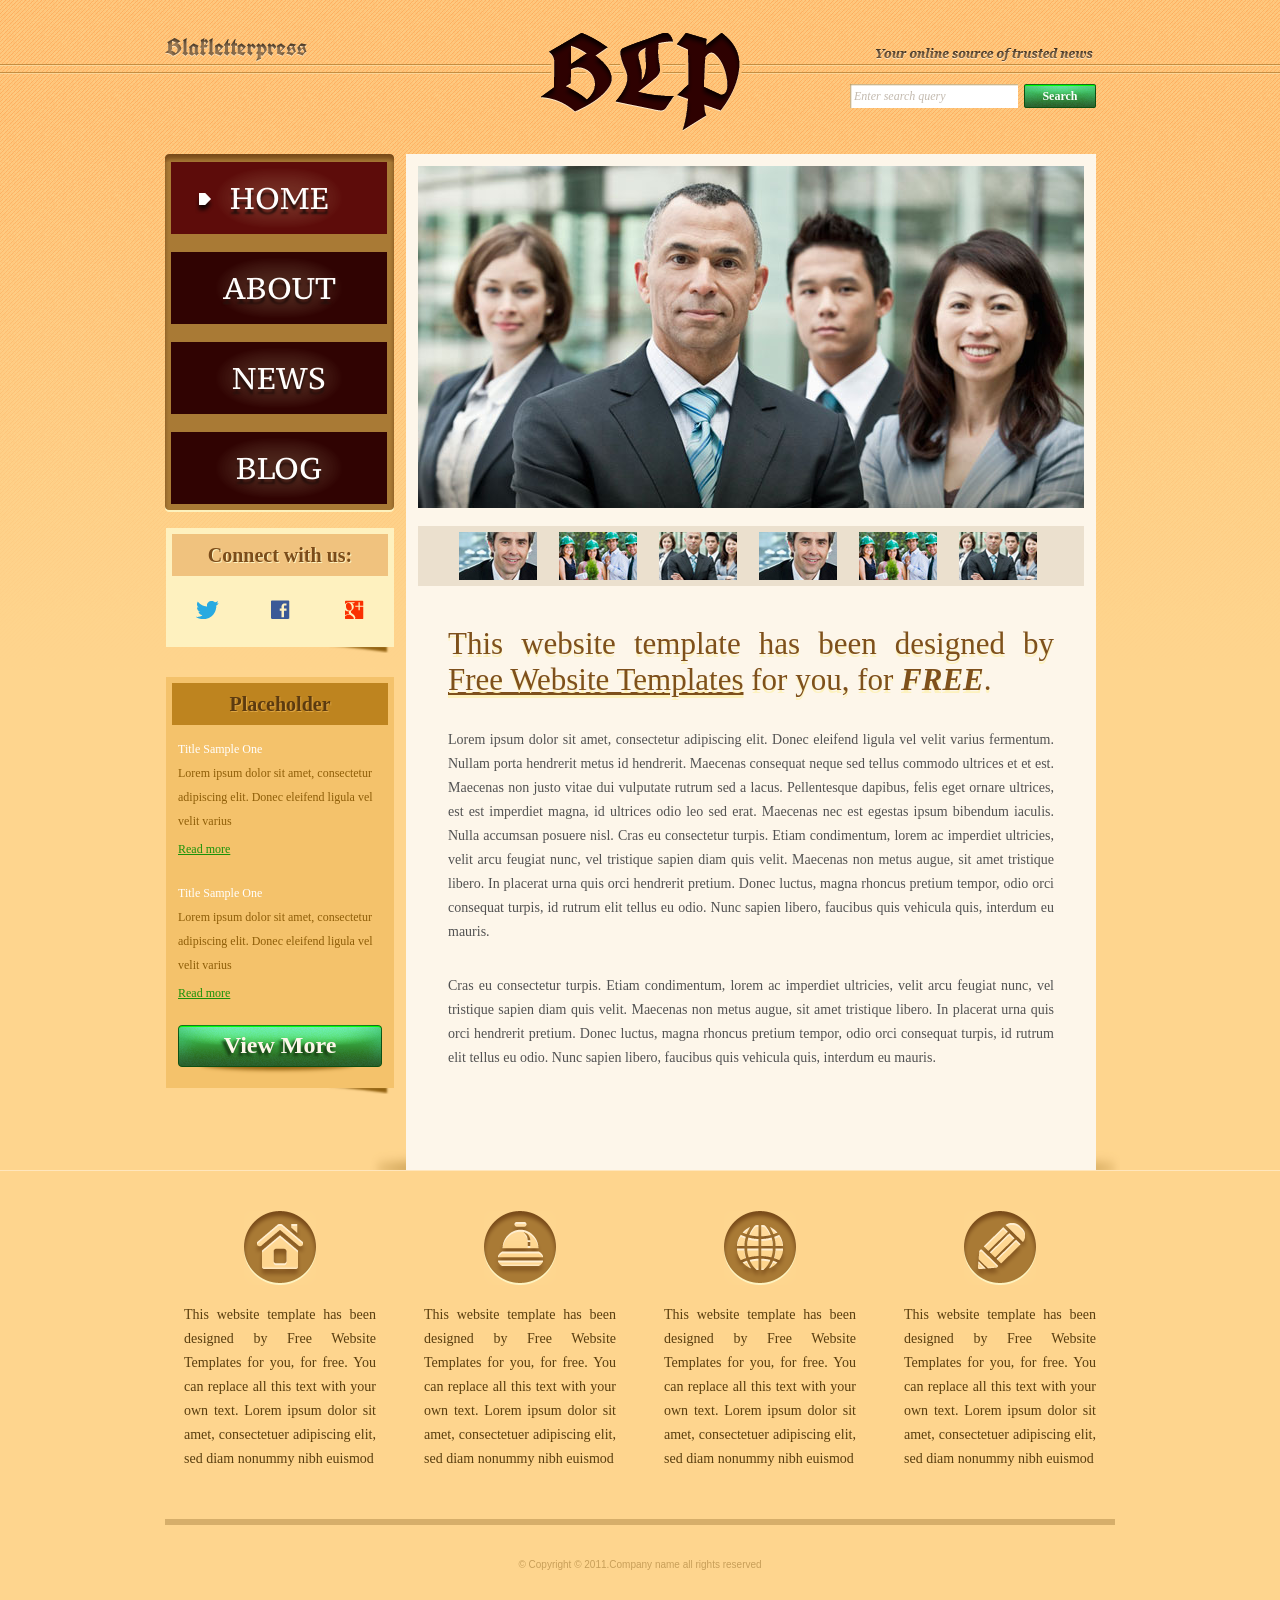
<file: index.html>
<!DOCTYPE html>
<!-- Website template by freewebsitetemplates.com -->
<html>
<head>
	<meta charset="UTF-8">
	<title>Blakletterpress Website Template</title>
	<link rel="stylesheet" href="css/style.css" type="text/css">
</head>
<body>
	<div id="page">
		<div id="header">
			<div id="motto">
				<a href="index.html" class="sitename"><img src="images/blakletterpress.png" height="24" width="142" alt="SiteName"></a>
				<p>
					<img src="images/header-text.png" height="14" width="218" alt="Text">
				</p>
			</div>
			<div id="logo">
				<a href="index.html"><img src="images/logo.png" alt="LOGO"></a>
			</div>
			<div id="searchbar">
				<form action="#" method="post">
					<input type="text" value="Enter search query" class="txtfield" onBlur="javascript:if(this.value==''){this.value=this.defaultValue;}" onFocus="javascript:if(this.value==this.defaultValue){this.value='';}">
					<input type="submit" value="Search" class="btn">
				</form>
			</div>
		</div>
		<div id="contents">
			<div id="main">
				<div id="gallery">
					<div>
						<img src="images/team-large.jpg" alt="Img">
					</div>
					<ul>
						<li>
							<img src="images/smiling.jpg" alt="Img">
						</li>
						<li>
							<img src="images/ecofriends.jpg" alt="Img">
						</li>
						<li>
							<img src="images/team.jpg" alt="Img">
						</li>
						<li>
							<img src="images/smiling.jpg" alt="Img">
						</li>
						<li>
							<img src="images/ecofriends.jpg" alt="Img">
						</li>
						<li>
							<img src="images/team.jpg" alt="Img">
						</li>
					</ul>
				</div>
				<div class="body">
					<h1>This website template has been designed by <a href="http://www.freewebsitetemplates.com/">Free Website Templates</a> for you, for <em>free</em>.</h1>
					<p>
						Lorem ipsum dolor sit amet, consectetur adipiscing elit. Donec eleifend ligula vel velit varius fermentum. Nullam porta hendrerit metus id hendrerit. Maecenas consequat neque sed tellus commodo ultrices et et est. Maecenas non justo vitae dui vulputate rutrum sed a lacus. Pellentesque dapibus, felis eget ornare ultrices, est est imperdiet magna, id ultrices odio leo sed erat. Maecenas nec est egestas ipsum bibendum iaculis. Nulla accumsan posuere nisl. Cras eu consectetur turpis. Etiam condimentum, lorem ac imperdiet ultricies, velit arcu feugiat nunc, vel tristique sapien diam quis velit. Maecenas non metus augue, sit amet tristique libero. In placerat urna quis orci hendrerit pretium. Donec luctus, magna rhoncus pretium tempor, odio orci consequat turpis, id rutrum elit tellus eu odio. Nunc sapien libero, faucibus quis vehicula quis, interdum eu mauris.
					</p>
					<p>
						Cras eu consectetur turpis. Etiam condimentum, lorem ac imperdiet ultricies, velit arcu feugiat nunc, vel tristique sapien diam quis velit. Maecenas non metus augue, sit amet tristique libero. In placerat urna quis orci hendrerit pretium. Donec luctus, magna rhoncus pretium tempor, odio orci consequat turpis, id rutrum elit tellus eu odio. Nunc sapien libero, faucibus quis vehicula quis, interdum eu mauris.
					</p>
				</div>
			</div>
			<div id="sidebar">
				<div id="navigation">
					<div>
						<ul>
							<li class="selected">
								<a href="index.html">Home</a>
							</li>
							<li>
								<a href="about.html">About</a>
							</li>
							<li>
								<a href="news.html">News</a>
							</li>
							<li>
								<a href="blog.html">Blog</a>
							</li>
						</ul>
					</div>
				</div>
				<div class="section">
					<div id="connect">
						<h2>Connect with us:</h2>
						<a href="http://freewebsitetemplates.com/go/twitter/" target="_blank" class="twitter"></a> <a href="http://freewebsitetemplates.com/go/facebook/" target="_blank" class="facebook"></a> <a href="http://freewebsitetemplates.com/go/googleplus/" target="_blank" class="googleplus"></a>
					</div>
				</div>
				<div class="section">
					<div id="posts">
						<h2>Placeholder</h2>
						<ul>
							<li>
								<h5>Title Sample One</h5>
								<p>
									Lorem ipsum dolor sit amet, consectetur adipiscing elit. Donec eleifend ligula vel velit varius
								</p>
								<a href="news.html" class="more">Read more</a>
							</li>
							<li>
								<h5>Title Sample One</h5>
								<p>
									Lorem ipsum dolor sit amet, consectetur adipiscing elit. Donec eleifend ligula vel velit varius
								</p>
								<a href="news.html" class="more">Read more</a>
							</li>
						</ul>
						<a href="news.html" class="btn2">View More</a>
					</div>
				</div>
			</div>
		</div>
		<div id="footer">
			<div>
				<ul id="featured">
					<li>
						<a href="index.html" class="home"></a>
						<p>
							This website template has been designed by Free Website Templates for you, for free. You can replace all this text with your own text. Lorem ipsum dolor sit amet, consectetuer adipiscing elit, sed diam nonummy nibh euismod
						</p>
					</li>
					<li>
						<a href="index.html" class="bell"></a>
						<p>
							This website template has been designed by Free Website Templates for you, for free. You can replace all this text with your own text. Lorem ipsum dolor sit amet, consectetuer adipiscing elit, sed diam nonummy nibh euismod
						</p>
					</li>
					<li>
						<a href="index.html" class="globe"></a>
						<p>
							This website template has been designed by Free Website Templates for you, for free. You can replace all this text with your own text. Lorem ipsum dolor sit amet, consectetuer adipiscing elit, sed diam nonummy nibh euismod
						</p>
					</li>
					<li>
						<a href="index.html" class="pencil"></a>
						<p>
							This website template has been designed by Free Website Templates for you, for free. You can replace all this text with your own text. Lorem ipsum dolor sit amet, consectetuer adipiscing elit, sed diam nonummy nibh euismod
						</p>
					</li>
				</ul>
				<p id="footnote">
					© Copyright © 2011.Company name all rights reserved
				</p>
			</div>
		</div>
	</div>
</body>
</html>
</file>
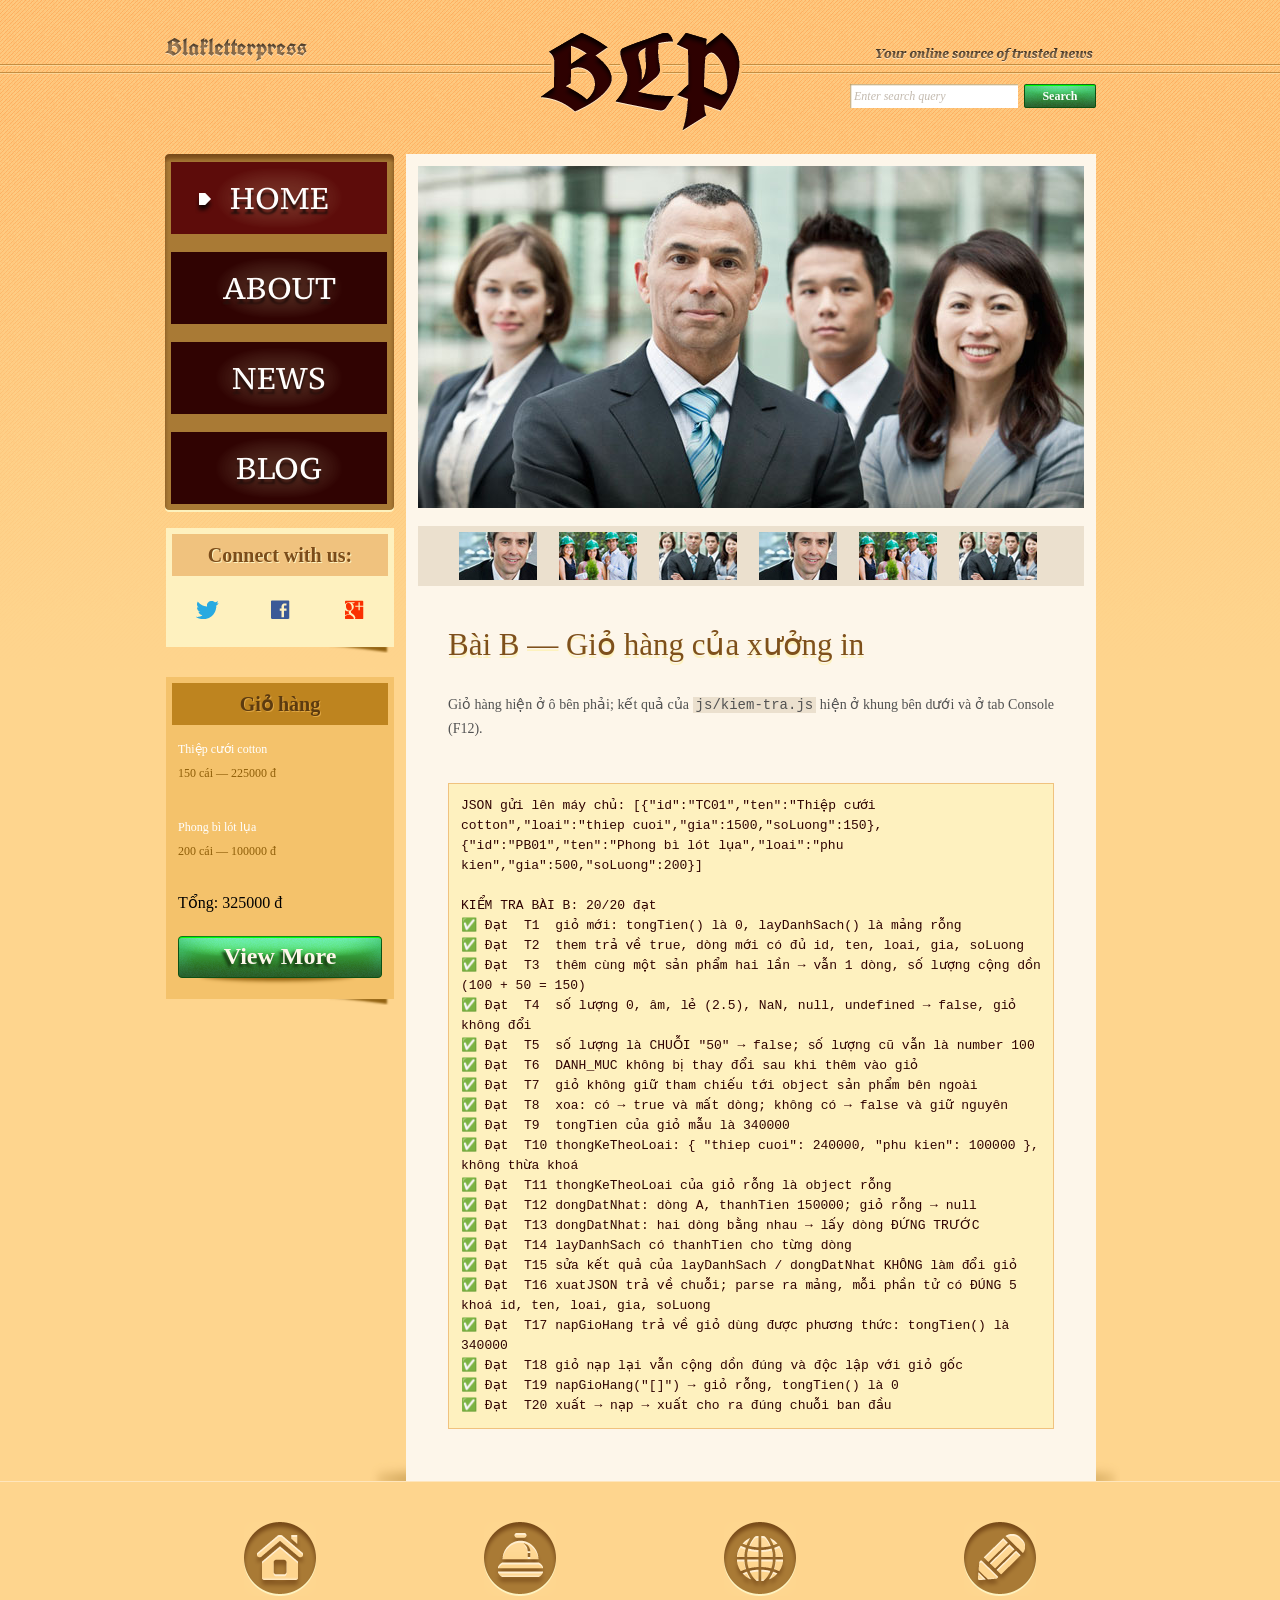
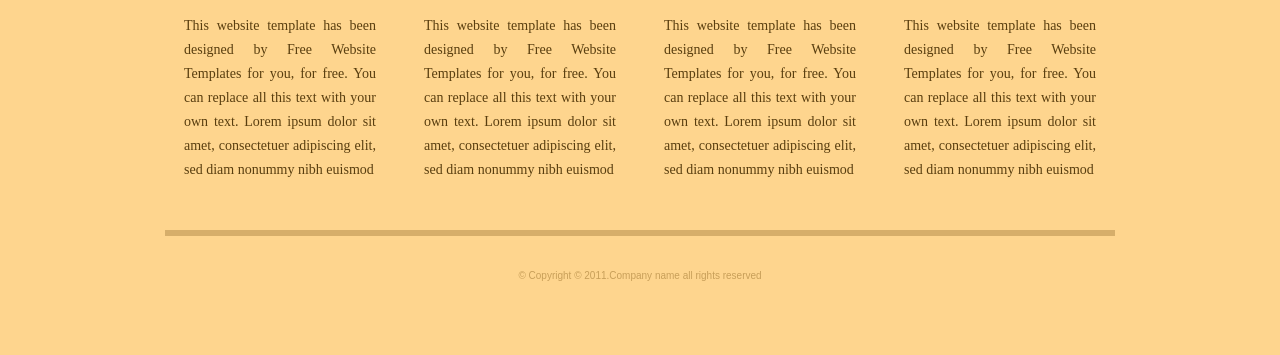
<file: bt4/bt2/index.html>
<!DOCTYPE html>
<!-- Website template by freewebsitetemplates.com -->
<html>
<head>
	<meta charset="UTF-8">
	<title>Bài B – Giỏ hàng | Blakletterpress</title>
	<link rel="stylesheet" href="css/style.css" type="text/css">
	<link rel="stylesheet" href="css/bai-js.css" type="text/css">
</head>
<body>
	<div id="page">
		<div id="header">
			<div id="motto">
				<a href="index.html" class="sitename"><img src="images/blakletterpress.png" height="24" width="142" alt="SiteName"></a>
				<p>
					<img src="images/header-text.png" height="14" width="218" alt="Text">
				</p>
			</div>
			<div id="logo">
				<a href="index.html"><img src="images/logo.png" alt="LOGO"></a>
			</div>
			<div id="searchbar">
				<form action="#" method="post">
					<input type="text" value="Enter search query" class="txtfield" onBlur="javascript:if(this.value==''){this.value=this.defaultValue;}" onFocus="javascript:if(this.value==this.defaultValue){this.value='';}">
					<input type="submit" value="Search" class="btn">
				</form>
			</div>
		</div>
		<div id="contents">
			<div id="main">
				<div id="gallery">
					<div>
						<img src="images/team-large.jpg" alt="Img">
					</div>
					<ul>
						<li>
							<img src="images/smiling.jpg" alt="Img">
						</li>
						<li>
							<img src="images/ecofriends.jpg" alt="Img">
						</li>
						<li>
							<img src="images/team.jpg" alt="Img">
						</li>
						<li>
							<img src="images/smiling.jpg" alt="Img">
						</li>
						<li>
							<img src="images/ecofriends.jpg" alt="Img">
						</li>
						<li>
							<img src="images/team.jpg" alt="Img">
						</li>
					</ul>
				</div>
				<div class="body">
					<h1>Bài B — Giỏ hàng của xưởng in</h1>
					<p>
						Giỏ hàng hiện ở ô bên phải; kết quả của <code>js/kiem-tra.js</code> hiện ở khung bên dưới và ở tab Console (F12).
					</p>
					<pre id="ket-qua"></pre>
				</div>
			</div>
			<div id="sidebar">
				<div id="navigation">
					<div>
						<ul>
							<li class="selected">
								<a href="index.html">Home</a>
							</li>
							<li>
								<a href="about.html">About</a>
							</li>
							<li>
								<a href="news.html">News</a>
							</li>
							<li>
								<a href="blog.html">Blog</a>
							</li>
						</ul>
					</div>
				</div>
				<div class="section">
					<div id="connect">
						<h2>Connect with us:</h2>
						<a href="http://freewebsitetemplates.com/go/twitter/" target="_blank" class="twitter"></a> <a href="http://freewebsitetemplates.com/go/facebook/" target="_blank" class="facebook"></a> <a href="http://freewebsitetemplates.com/go/googleplus/" target="_blank" class="googleplus"></a>
					</div>
				</div>
				<div class="section">
					<div id="posts">
						<h2>Giỏ hàng</h2>
						<ul id="gio-hang">
							<li>
								<h5>Title Sample One</h5>
								<p>
									Lorem ipsum dolor sit amet, consectetur adipiscing elit. Donec eleifend ligula vel velit varius
								</p>
								<a href="news.html" class="more">Read more</a>
							</li>
							<li>
								<h5>Title Sample One</h5>
								<p>
									Lorem ipsum dolor sit amet, consectetur adipiscing elit. Donec eleifend ligula vel velit varius
								</p>
								<a href="news.html" class="more">Read more</a>
							</li>
						</ul>
						<a href="news.html" class="btn2">View More</a>
					</div>
				</div>
			</div>
		</div>
		<div id="footer">
			<div>
				<ul id="featured">
					<li>
						<a href="index.html" class="home"></a>
						<p>
							This website template has been designed by Free Website Templates for you, for free. You can replace all this text with your own text. Lorem ipsum dolor sit amet, consectetuer adipiscing elit, sed diam nonummy nibh euismod
						</p>
					</li>
					<li>
						<a href="index.html" class="bell"></a>
						<p>
							This website template has been designed by Free Website Templates for you, for free. You can replace all this text with your own text. Lorem ipsum dolor sit amet, consectetuer adipiscing elit, sed diam nonummy nibh euismod
						</p>
					</li>
					<li>
						<a href="index.html" class="globe"></a>
						<p>
							This website template has been designed by Free Website Templates for you, for free. You can replace all this text with your own text. Lorem ipsum dolor sit amet, consectetuer adipiscing elit, sed diam nonummy nibh euismod
						</p>
					</li>
					<li>
						<a href="index.html" class="pencil"></a>
						<p>
							This website template has been designed by Free Website Templates for you, for free. You can replace all this text with your own text. Lorem ipsum dolor sit amet, consectetuer adipiscing elit, sed diam nonummy nibh euismod
						</p>
					</li>
				</ul>
				<p id="footnote">
					© Copyright © 2011.Company name all rights reserved
				</p>
			</div>
		</div>
	</div>
	<script src="js/ho-tro.js"></script>
	<script src="js/bai-b-gio-hang.js"></script>
	<script src="js/kiem-tra.js"></script>
</body>
</html>
</file>
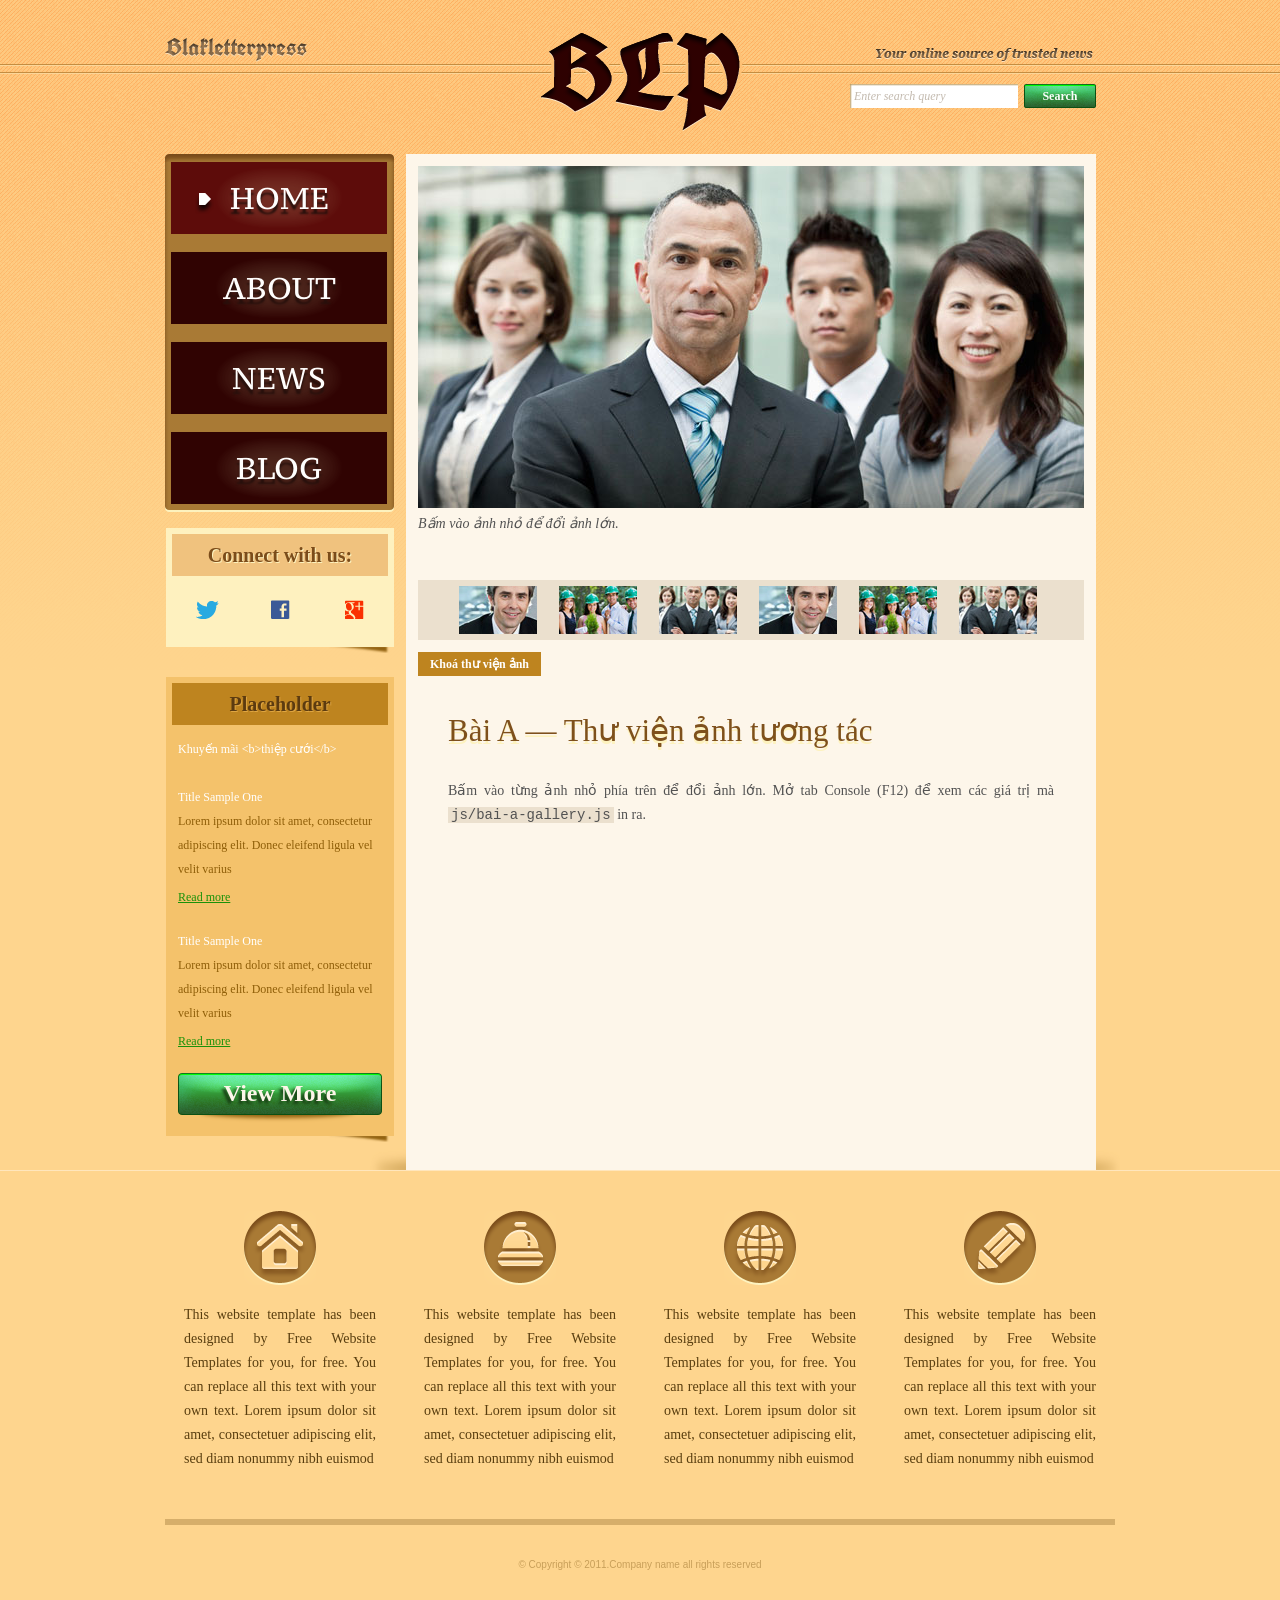
<file: bt4/bt3/index.html>
<!DOCTYPE html>
<!-- Website template by freewebsitetemplates.com -->
<html>
<head>
	<meta charset="UTF-8">
	<title>Bài A – Thư viện ảnh | Blakletterpress</title>
	<link rel="stylesheet" href="css/style.css" type="text/css">
	<link rel="stylesheet" href="css/bai-js.css" type="text/css">
</head>
<body>
	<div id="page">
		<div id="header">
			<div id="motto">
				<a href="index.html" class="sitename"><img src="images/blakletterpress.png" height="24" width="142" alt="SiteName"></a>
				<p>
					<img src="images/header-text.png" height="14" width="218" alt="Text">
				</p>
			</div>
			<div id="logo">
				<a href="index.html"><img src="images/logo.png" alt="LOGO"></a>
			</div>
			<div id="searchbar">
				<form action="#" method="post">
					<input type="text" id="o-tim-kiem" value="Enter search query" class="txtfield">
					<input type="submit" value="Search" class="btn">
				</form>
			</div>
		</div>
		<div id="contents">
			<div id="main">
				<div id="gallery">
					<div>
						<img src="images/team-large.jpg" alt="Img">
					</div>
					<ul>
						<li>
							<img src="images/smiling.jpg" alt="meeting">
						</li>
						<li>
							<img src="images/ecofriends.jpg" alt="team-large">
						</li>
						<li>
							<img src="images/team.jpg" alt="team-large">
						</li>
						<li>
							<img src="images/smiling.jpg" alt="meeting">
						</li>
						<li>
							<img src="images/ecofriends.jpg" alt="team-large">
						</li>
						<li>
							<img src="images/team.jpg" alt="team-large">
						</li>
					</ul>
					<button type="button" id="nut-khoa">Khoá thư viện ảnh</button>
				</div>
				<div class="body">
					<h1>Bài A — Thư viện ảnh tương tác</h1>
					<p>
						Bấm vào từng ảnh nhỏ phía trên để đổi ảnh lớn. Mở tab Console (F12) để xem các giá trị mà <code>js/bai-a-gallery.js</code> in ra.
					</p>
				</div>
			</div>
			<div id="sidebar">
				<div id="navigation">
					<div>
						<ul>
							<li class="selected">
								<a href="index.html">Home</a>
							</li>
							<li>
								<a href="about.html">About</a>
							</li>
							<li>
								<a href="news.html">News</a>
							</li>
							<li>
								<a href="blog.html">Blog</a>
							</li>
						</ul>
					</div>
				</div>
				<div class="section">
					<div id="connect">
						<h2>Connect with us:</h2>
						<a href="http://freewebsitetemplates.com/go/twitter/" target="_blank" class="twitter"></a> <a href="http://freewebsitetemplates.com/go/facebook/" target="_blank" class="facebook"></a> <a href="http://freewebsitetemplates.com/go/googleplus/" target="_blank" class="googleplus"></a>
					</div>
				</div>
				<div class="section">
					<div id="posts">
						<h2>Placeholder</h2>
						<ul>
							<li>
								<h5>Title Sample One</h5>
								<p>
									Lorem ipsum dolor sit amet, consectetur adipiscing elit. Donec eleifend ligula vel velit varius
								</p>
								<a href="news.html" class="more">Read more</a>
							</li>
							<li>
								<h5>Title Sample One</h5>
								<p>
									Lorem ipsum dolor sit amet, consectetur adipiscing elit. Donec eleifend ligula vel velit varius
								</p>
								<a href="news.html" class="more">Read more</a>
							</li>
						</ul>
						<a href="news.html" class="btn2">View More</a>
					</div>
				</div>
			</div>
		</div>
		<div id="footer">
			<div>
				<ul id="featured">
					<li>
						<a href="index.html" class="home"></a>
						<p>
							This website template has been designed by Free Website Templates for you, for free. You can replace all this text with your own text. Lorem ipsum dolor sit amet, consectetuer adipiscing elit, sed diam nonummy nibh euismod
						</p>
					</li>
					<li>
						<a href="index.html" class="bell"></a>
						<p>
							This website template has been designed by Free Website Templates for you, for free. You can replace all this text with your own text. Lorem ipsum dolor sit amet, consectetuer adipiscing elit, sed diam nonummy nibh euismod
						</p>
					</li>
					<li>
						<a href="index.html" class="globe"></a>
						<p>
							This website template has been designed by Free Website Templates for you, for free. You can replace all this text with your own text. Lorem ipsum dolor sit amet, consectetuer adipiscing elit, sed diam nonummy nibh euismod
						</p>
					</li>
					<li>
						<a href="index.html" class="pencil"></a>
						<p>
							This website template has been designed by Free Website Templates for you, for free. You can replace all this text with your own text. Lorem ipsum dolor sit amet, consectetuer adipiscing elit, sed diam nonummy nibh euismod
						</p>
					</li>
				</ul>
				<p id="footnote">
					© Copyright © 2011.Company name all rights reserved
				</p>
			</div>
		</div>
	</div>
	<script src="js/bai-a-gallery.js"></script>
</body>
</html>
</file>
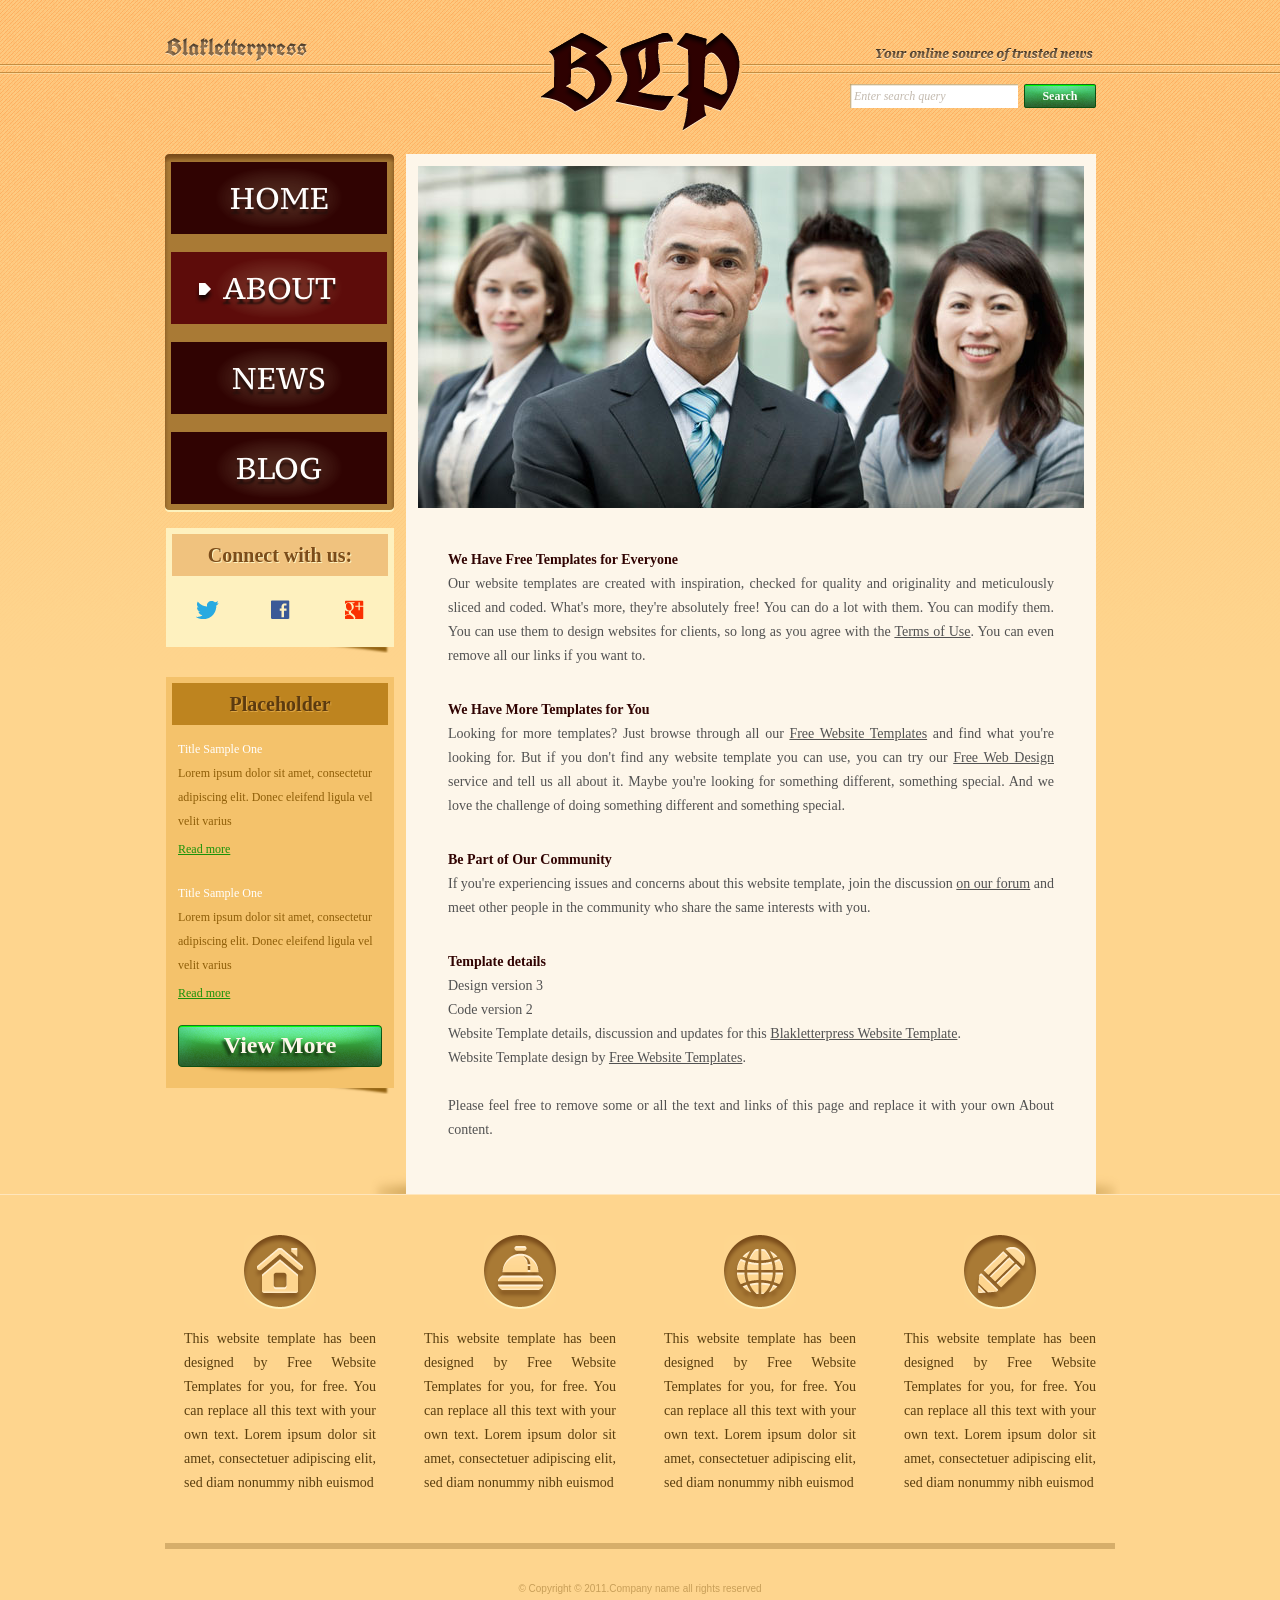
<file: about.html>
<!DOCTYPE html>
<!-- Website template by freewebsitetemplates.com -->
<html>
<head>
	<meta charset="UTF-8">
	<title>About - Blakletterpress Website Template</title>
	<link rel="stylesheet" href="css/style.css" type="text/css">
</head>
<body>
	<div id="page">
		<div id="header">
			<div id="motto">
				<a href="index.html" class="sitename"><img src="images/blakletterpress.png" height="24" width="142" alt="SiteName"></a>
				<p>
					<img src="images/header-text.png" height="14" width="218" alt="Text">
				</p>
			</div>
			<div id="logo">
				<a href="index.html"><img src="images/logo.png" alt="LOGO"></a>
			</div>
			<div id="searchbar">
				<form action="#" method="post">
					<input type="text" value="Enter search query" class="txtfield" onBlur="javascript:if(this.value==''){this.value=this.defaultValue;}" onFocus="javascript:if(this.value==this.defaultValue){this.value='';}">
					<input type="submit" value="Search" class="btn">
				</form>
			</div>
		</div>
		<div id="contents">
			<div id="main">
				<div id="gallery">
					<div>
						<img src="images/team-large.jpg" alt="Img">
					</div>
				</div>
				<div id="about" class="body">
					<h4>We Have Free Templates for Everyone</h4>
					<p>
						Our website templates are created with inspiration, checked for quality and originality and meticulously sliced and coded. What's more, they're absolutely free! You can do a lot with them. You can modify them. You can use them to design websites for clients, so long as you agree with the <a href="http://www.freewebsitetemplates.com/about/terms/">Terms of Use</a>. You can even remove all our links if you want to.
					</p>
					<h4>We Have More Templates for You</h4>
					<p>
						Looking for more templates? Just browse through all our <a href="http://www.freewebsitetemplates.com/">Free Website Templates</a> and find what you're looking for. But if you don't find any website template you can use, you can try our <a href="http://www.freewebsitetemplates.com/freewebdesign/">Free Web Design</a> service and tell us all about it. Maybe you're looking for something different, something special. And we love the challenge of doing something different and something special.
					</p>
					<h4>Be Part of Our Community</h4>
					<p>
						If you're experiencing issues and concerns about this website template, join the discussion <a href="http://www.freewebsitetemplates.com/forums/">on our forum</a> and meet other people in the community who share the same interests with you.
					</p>
					<h4>Template details</h4>
					<p>
						Design version 3<br> Code version 2<br> Website Template details, discussion and updates for this <a href="http://www.freewebsitetemplates.com/forums/f18/">Blakletterpress Website Template</a>.<br> Website Template design by <a href="http://www.freewebsitetemplates.com/">Free Website Templates</a>.<br><br> Please feel free to remove some or all the text and links of this page and replace it with your own About content.
					</p>
				</div>
			</div>
			<div id="sidebar">
				<div id="navigation">
					<div>
						<ul>
							<li>
								<a href="index.html">Home</a>
							</li>
							<li class="selected">
								<a href="about.html">About</a>
							</li>
							<li>
								<a href="news.html">News</a>
							</li>
							<li>
								<a href="blog.html">Blog</a>
							</li>
						</ul>
					</div>
				</div>
				<div class="section">
					<div id="connect">
						<h2>Connect with us:</h2>
						<a href="http://freewebsitetemplates.com/go/twitter/" target="_blank" class="twitter"></a> <a href="http://freewebsitetemplates.com/go/facebook/" target="_blank" class="facebook"></a> <a href="http://freewebsitetemplates.com/go/googleplus/" target="_blank" class="googleplus"></a>
					</div>
				</div>
				<div class="section">
					<div id="posts">
						<h2>Placeholder</h2>
						<ul>
							<li>
								<h5>Title Sample One</h5>
								<p>
									Lorem ipsum dolor sit amet, consectetur adipiscing elit. Donec eleifend ligula vel velit varius
								</p>
								<a href="news.html" class="more">Read more</a>
							</li>
							<li>
								<h5>Title Sample One</h5>
								<p>
									Lorem ipsum dolor sit amet, consectetur adipiscing elit. Donec eleifend ligula vel velit varius
								</p>
								<a href="news.html" class="more">Read more</a>
							</li>
						</ul>
						<a href="news.html" class="btn2">View More</a>
					</div>
				</div>
			</div>
		</div>
		<div id="footer">
			<div>
				<ul id="featured">
					<li>
						<a href="index.html" class="home"></a>
						<p>
							This website template has been designed by Free Website Templates for you, for free. You can replace all this text with your own text. Lorem ipsum dolor sit amet, consectetuer adipiscing elit, sed diam nonummy nibh euismod
						</p>
					</li>
					<li>
						<a href="index.html" class="bell"></a>
						<p>
							This website template has been designed by Free Website Templates for you, for free. You can replace all this text with your own text. Lorem ipsum dolor sit amet, consectetuer adipiscing elit, sed diam nonummy nibh euismod
						</p>
					</li>
					<li>
						<a href="index.html" class="globe"></a>
						<p>
							This website template has been designed by Free Website Templates for you, for free. You can replace all this text with your own text. Lorem ipsum dolor sit amet, consectetuer adipiscing elit, sed diam nonummy nibh euismod
						</p>
					</li>
					<li>
						<a href="index.html" class="pencil"></a>
						<p>
							This website template has been designed by Free Website Templates for you, for free. You can replace all this text with your own text. Lorem ipsum dolor sit amet, consectetuer adipiscing elit, sed diam nonummy nibh euismod
						</p>
					</li>
					</li>
				</ul>
				<p id="footnote">
					© Copyright © 2011.Company name all rights reserved
				</p>
			</div>
		</div>
	</div>
</body>
</html>
</file>
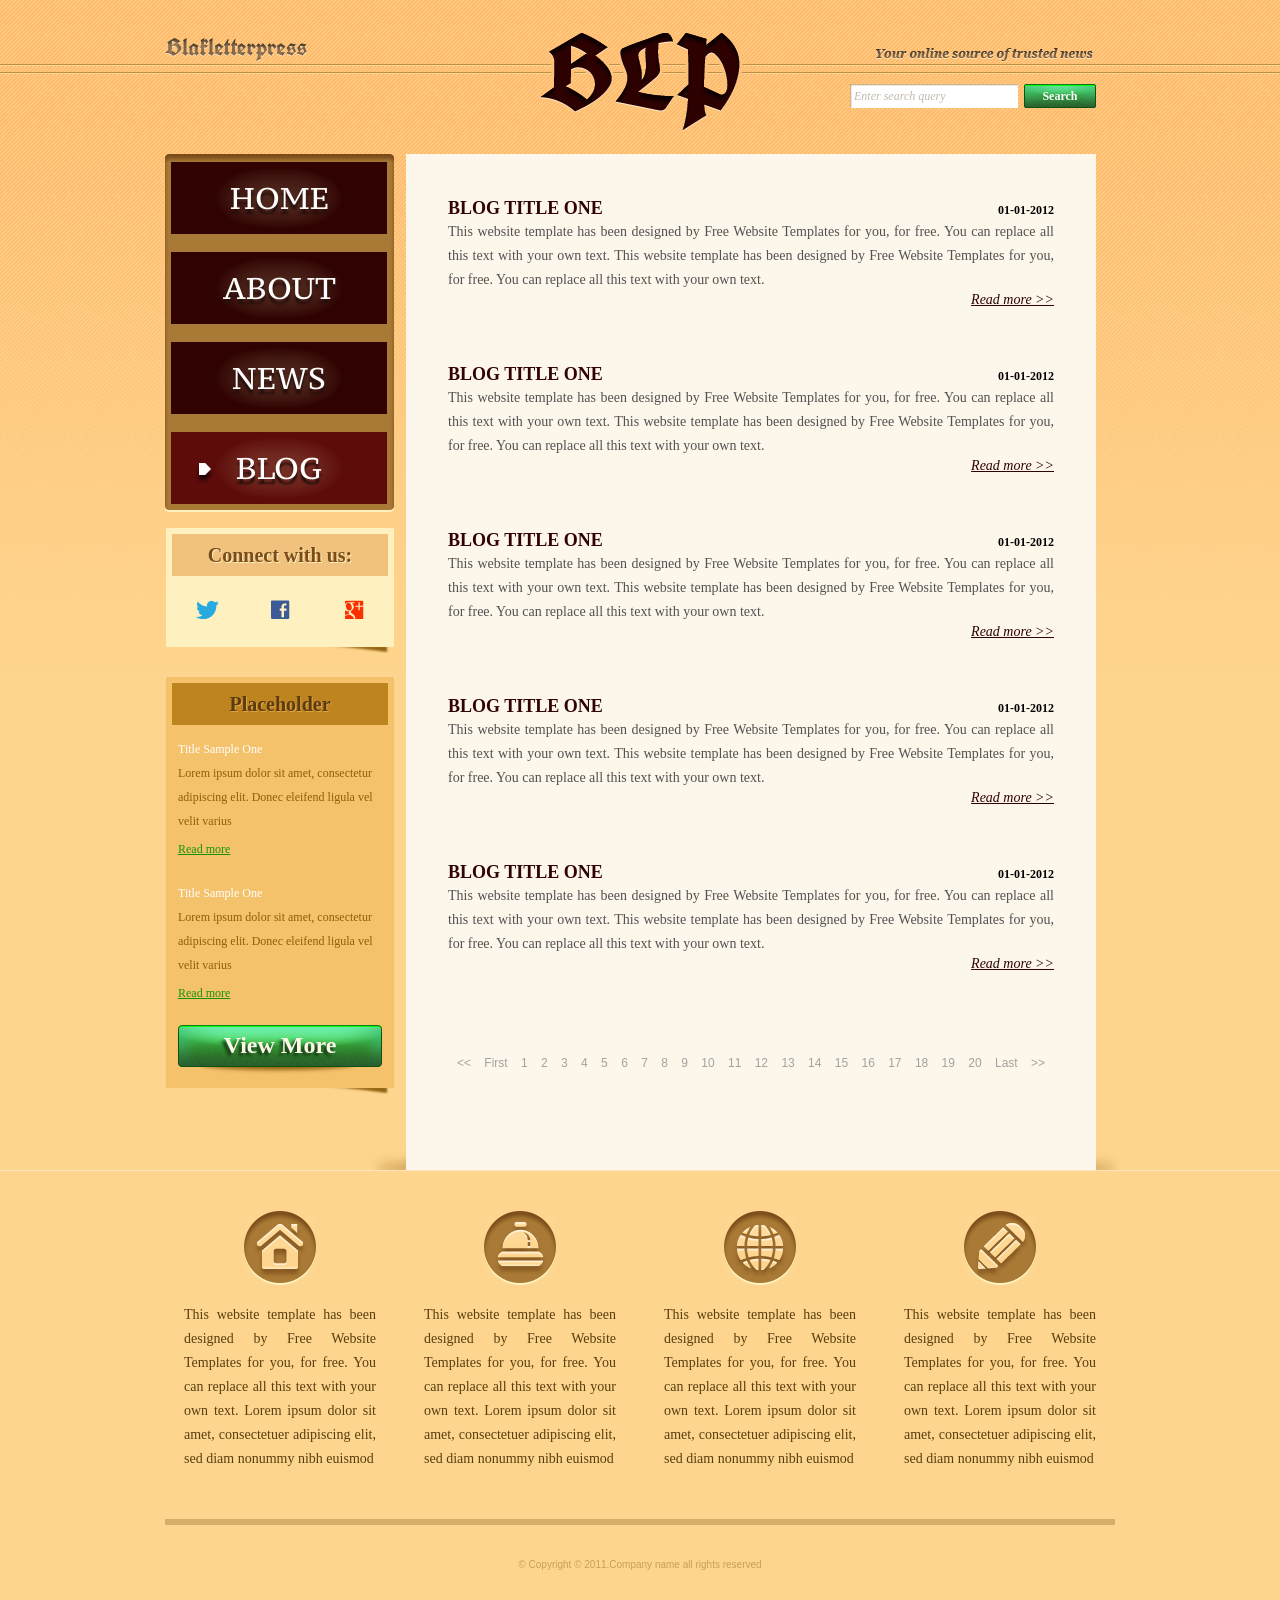
<file: blog.html>
<!DOCTYPE html>
<!-- Website template by freewebsitetemplates.com -->
<html>
<head>
	<meta charset="UTF-8">
	<title>Blog - Blakletterpress Website Template</title>
	<link rel="stylesheet" href="css/style.css" type="text/css">
</head>
<body>
	<div id="page">
		<div id="header">
			<div id="motto">
				<a href="index.html" class="sitename"><img src="images/blakletterpress.png" height="24" width="142" alt="SiteName"></a>
				<p>
					<img src="images/header-text.png" height="14" width="218" alt="Text">
				</p>
			</div>
			<div id="logo">
				<a href="index.html"><img src="images/logo.png" alt="LOGO"></a>
			</div>
			<div id="searchbar">
				<form action="#" method="post">
					<input type="text" value="Enter search query" class="txtfield" onBlur="javascript:if(this.value==''){this.value=this.defaultValue;}" onFocus="javascript:if(this.value==this.defaultValue){this.value='';}">
					<input type="submit" value="Search" class="btn">
				</form>
			</div>
		</div>
		<div id="contents">
			<div id="main">
				<div class="body">
					<ul id="list">
						<li>
							<span class="time">01-01-2012</span>
							<h3>BLOG TITLE ONE</h3>
							<p>
								This website template has been designed by Free Website Templates for you, for free. You can replace all this text with your own text. This website template has been designed by Free Website Templates for you, for free. You can replace all this text with your own text.
							</p>
							<a href="blog.html" class="more">Read more >></a>
						</li>
						<li>
							<span class="time">01-01-2012</span>
							<h3>BLOG TITLE ONE</h3>
							<p>
								This website template has been designed by Free Website Templates for you, for free. You can replace all this text with your own text. This website template has been designed by Free Website Templates for you, for free. You can replace all this text with your own text.
							</p>
							<a href="blog.html" class="more">Read more >></a>
						</li>
						<li>
							<span class="time">01-01-2012</span>
							<h3>BLOG TITLE ONE</h3>
							<p>
								This website template has been designed by Free Website Templates for you, for free. You can replace all this text with your own text. This website template has been designed by Free Website Templates for you, for free. You can replace all this text with your own text.
							</p>
							<a href="blog.html" class="more">Read more >></a>
						</li>
						<li>
							<span class="time">01-01-2012</span>
							<h3>BLOG TITLE ONE</h3>
							<p>
								This website template has been designed by Free Website Templates for you, for free. You can replace all this text with your own text. This website template has been designed by Free Website Templates for you, for free. You can replace all this text with your own text.
							</p>
							<a href="blog.html" class="more">Read more >></a>
						</li>
						<li>
							<span class="time">01-01-2012</span>
							<h3>BLOG TITLE ONE</h3>
							<p>
								This website template has been designed by Free Website Templates for you, for free. You can replace all this text with your own text. This website template has been designed by Free Website Templates for you, for free. You can replace all this text with your own text.
							</p>
							<a href="blog.html" class="more">Read more >></a>
						</li>
					</ul>
					<div id="pagination">
						<a href="blog.html">&lt;&lt;</a> <a href="blog.html">First</a> <a href="blog.html">1</a> <a href="blog.html">2</a> <a href="blog.html">3</a> <a href="blog.html">4</a> <a href="blog.html">5</a> <a href="blog.html">6</a> <a href="blog.html">7</a> <a href="blog.html">8</a> <a href="blog.html">9</a> <a href="blog.html">10</a> <a href="blog.html">11</a> <a href="blog.html">12</a> <a href="blog.html">13</a> <a href="blog.html">14</a> <a href="blog.html">15</a> <a href="blog.html">16</a> <a href="blog.html">17</a> <a href="blog.html">18</a> <a href="blog.html">19</a> <a href="blog.html">20</a> <a href="blog.html">Last</a> <a href="blog.html">&gt;&gt;</a>
					</div>
				</div>
			</div>
			<div id="sidebar">
				<div id="navigation">
					<div>
						<ul>
							<li>
								<a href="index.html">Home</a>
							</li>
							<li>
								<a href="about.html">About</a>
							</li>
							<li>
								<a href="news.html">News</a>
							</li>
							<li class="selected">
								<a href="blog.html">Blog</a>
							</li>
						</ul>
					</div>
				</div>
				<div class="section">
					<div id="connect">
						<h2>Connect with us:</h2>
						<a href="http://freewebsitetemplates.com/go/twitter/" target="_blank" class="twitter"></a> <a href="http://freewebsitetemplates.com/go/facebook/" target="_blank" class="facebook"></a> <a href="http://freewebsitetemplates.com/go/googleplus/" target="_blank" class="googleplus"></a>
					</div>
				</div>
				<div class="section">
					<div id="posts">
						<h2>Placeholder</h2>
						<ul>
							<li>
								<h5>Title Sample One</h5>
								<p>
									Lorem ipsum dolor sit amet, consectetur adipiscing elit. Donec eleifend ligula vel velit varius
								</p>
								<a href="news.html" class="more">Read more</a>
							</li>
							<li>
								<h5>Title Sample One</h5>
								<p>
									Lorem ipsum dolor sit amet, consectetur adipiscing elit. Donec eleifend ligula vel velit varius
								</p>
								<a href="news.html" class="more">Read more</a>
							</li>
						</ul>
						<a href="news.html" class="btn2">View More</a>
					</div>
				</div>
			</div>
		</div>
		<div id="footer">
			<div>
				<ul id="featured">
					<li>
						<a href="index.html" class="home"></a>
						<p>
							This website template has been designed by Free Website Templates for you, for free. You can replace all this text with your own text. Lorem ipsum dolor sit amet, consectetuer adipiscing elit, sed diam nonummy nibh euismod
						</p>
					</li>
					<li>
						<a href="index.html" class="bell"></a>
						<p>
							This website template has been designed by Free Website Templates for you, for free. You can replace all this text with your own text. Lorem ipsum dolor sit amet, consectetuer adipiscing elit, sed diam nonummy nibh euismod
						</p>
					</li>
					<li>
						<a href="index.html" class="globe"></a>
						<p>
							This website template has been designed by Free Website Templates for you, for free. You can replace all this text with your own text. Lorem ipsum dolor sit amet, consectetuer adipiscing elit, sed diam nonummy nibh euismod
						</p>
					</li>
					<li>
						<a href="index.html" class="pencil"></a>
						<p>
							This website template has been designed by Free Website Templates for you, for free. You can replace all this text with your own text. Lorem ipsum dolor sit amet, consectetuer adipiscing elit, sed diam nonummy nibh euismod
						</p>
					</li>
				</ul>
				<p id="footnote">
					© Copyright © 2011.Company name all rights reserved
				</p>
			</div>
		</div>
	</div>
</body>
</html>
</file>
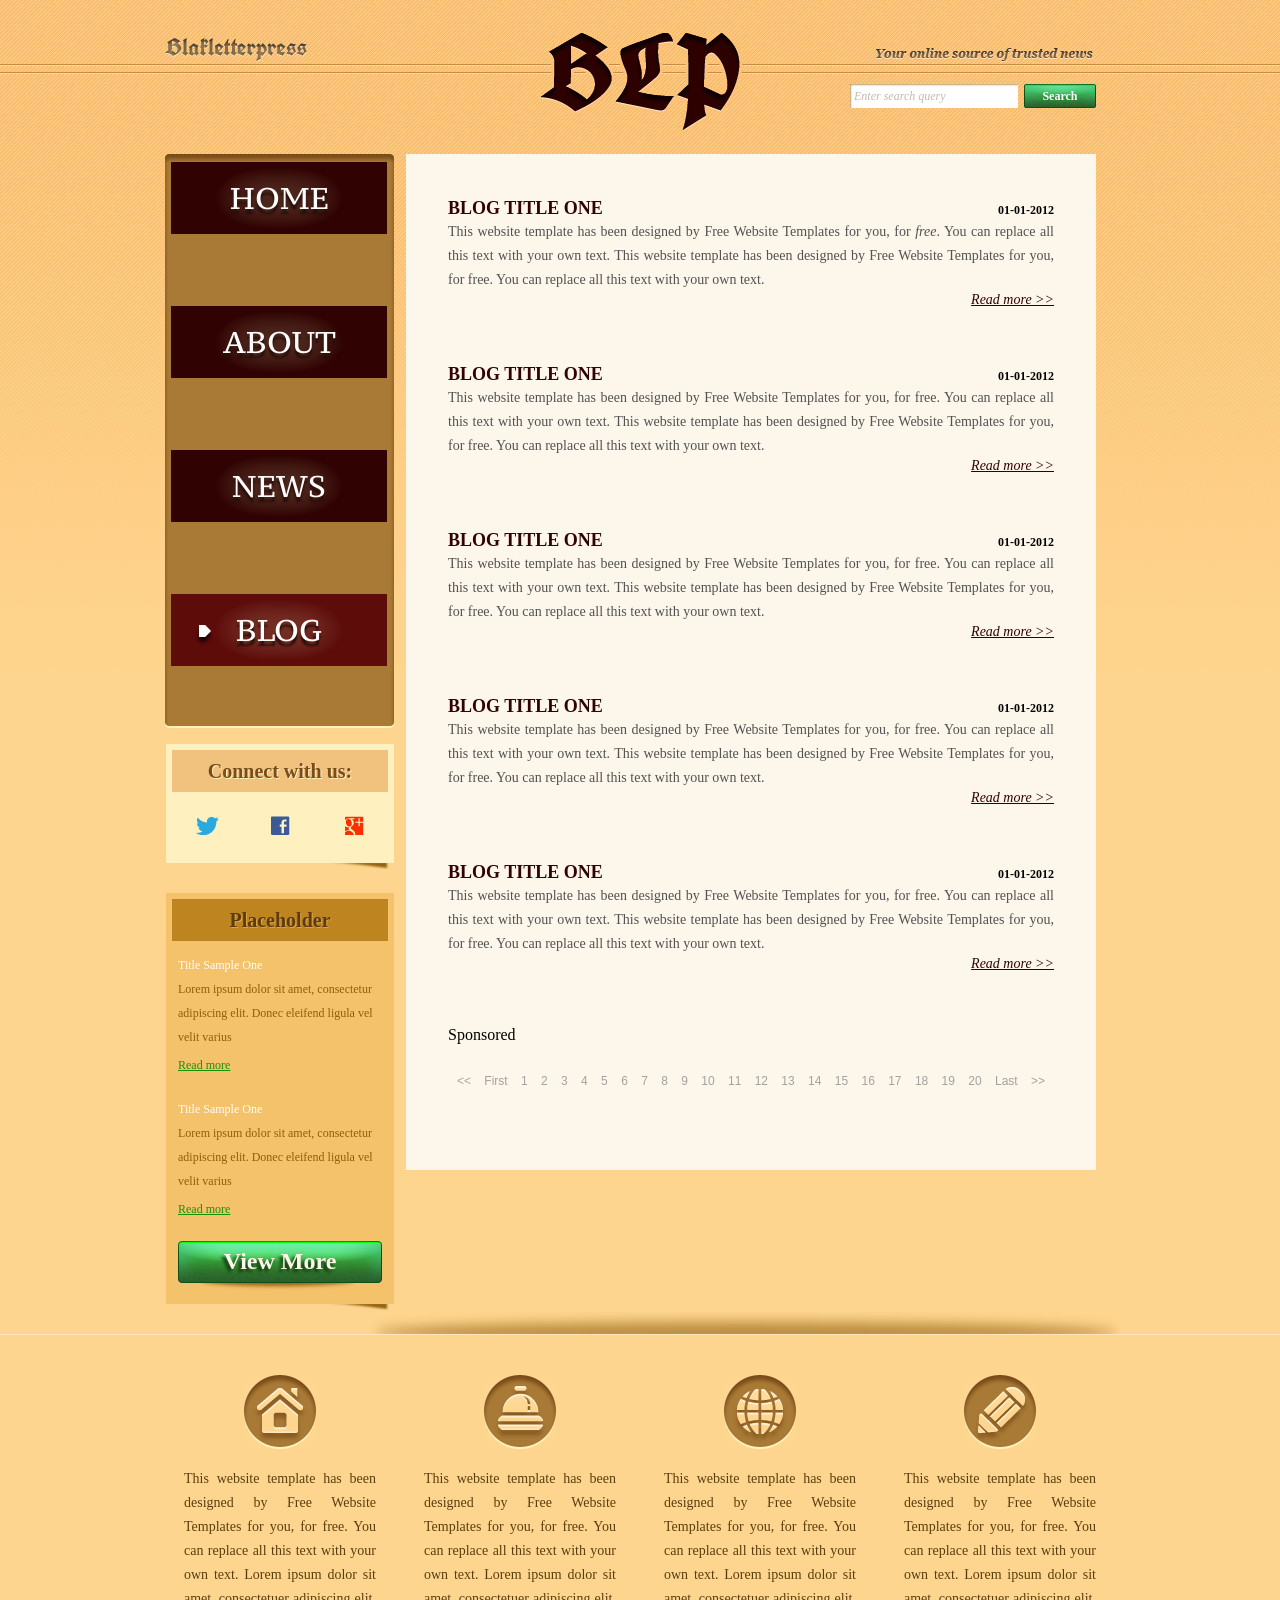
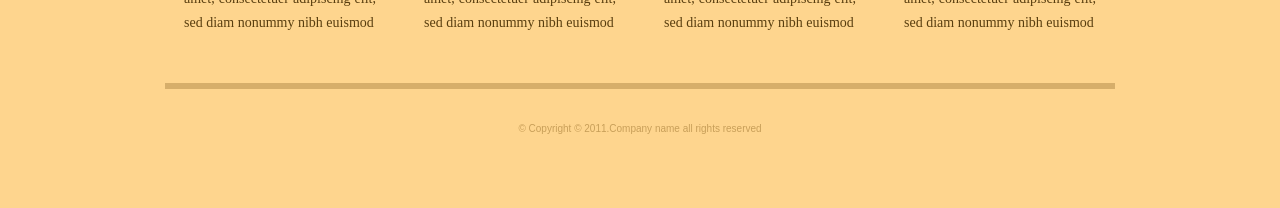
<file: blog_wrong.html>
<!DOCTYPE html>
<!-- Website template by freewebsitetemplates.com -->
<html>
<head>
	<meta charset="utf8">
	<title>Blog - Blakletterpress Website Template</title>
	<title>Blakletterpress</title>
	<link rel="stylesheet" href="css/style.css" type="text/css">
</head>
<body>
	<div id="page">
		<div id="header">
			<div id="motto">
				<a href="index.html" class="sitename" class="brand"><img src="images/blakletterpress.png" height="24" width="142px" alt="SiteName"></a>
				<p>
					<img src="images/header-text.png" height="14" width="218">
				</p>
			</div>
			<div id="logo">
				<a href="index.html"><img src="images/logo.png" alt="LOGO"></a>
			</div>
			<div id="searchbar">
				<form action="#" method="post">
					<input type="text" value="Enter search query" class="txtfield" onBlur="javascript:if(this.value==''){this.value=this.defaultValue;}" onFocus="javascript:if(this.value==this.defaultValue){this.value='';}">
					<input type="submit" value="Search" class="btn">
				</form>
			</div>
		</div>
		<div id="contents">
			<div id="main">
				<div class="body">
					<ul id="list">
						<li>
							<span class="time">01-01-2012</span>
							<h3>BLOG TITLE ONE</h3>
							<p>
								This website template has been designed by Free Website Templates for you, for <i>free</i>. You can replace all this text with your own text. This website template has been designed by Free Website Templates for you, for free. You can replace all this text with your own text.
							</p>
							<a href="blog.html" class="more">Read more >></a>
						</li>
						<li>
							<span class="time">01-01-2012</span>
							<h3>BLOG TITLE ONE</h3>
							<p>
								This website template has been designed by Free Website Templates for you, for free. You can replace all this text with your own text. This website template has been designed by Free Website Templates for you, for free. You can replace all this text with your own text.
							</p>
							<a href="blog.html" class="more">Read more >></a>
						</li>
						<li>
							<span class="time">01-01-2012</span>
							<h3>BLOG TITLE ONE</h3>
							<p>
								This website template has been designed by Free Website Templates for you, for free. You can replace all this text with your own text. This website template has been designed by Free Website Templates for you, for free. You can replace all this text with your own text.
							</p>
							<a href="blog.html" class="more">Read more >></a>
						</li>
						<li>
							<span class="time">01-01-2012</span>
							<h3>BLOG TITLE ONE</h3>
							<p>
								This website template has been designed by Free Website Templates for you, for free. You can replace all this text with your own text. This website template has been designed by Free Website Templates for you, for free. You can replace all this text with your own text.
							</p>
							<a href="blog.html" class="more">Read more >></a>
						</li>
						<li>
							<span class="time">01-01-2012</span>
							<h3>BLOG TITLE ONE</h3>
							<p>
								This website template has been designed by Free Website Templates for you, for free. You can replace all this text with your own text. This website template has been designed by Free Website Templates for you, for free. You can replace all this text with your own text.
							</p>
							<a href="blog.html" class="more">Read more >></a>
						</li>
						<div class="ad">Sponsored</div>
					</ul>
					<div id="pagination">
						<a href="blog.html">&lt;&lt;</a> <a href="blog.html?page=2&sort=new">First</a> <a href="blog.html">1 <a href="blog.html">2</a> <a href="blog.html">3</a> <a href="blog.html">4</a> <a href="blog.html">5</a> <a href="blog.html">6</a> <a href="blog.html">7</a> <a href="blog.html">8</a> <a href="blog.html">9</a> <a href="blog.html">10</a> <a href="blog.html">11</a> <a href="blog.html">12</a> <a href="blog.html">13</a> <a href="blog.html">14</a> <a href="blog.html">15</a> <a href="blog.html">16</a> <a href="blog.html">17</a> <a href="blog.html">18</a> <a href="blog.html">19</a> <a href="blog.html">20</a> <a href="blog.html">Last</a> <a href="blog.html">&gt;&gt;</a>
					</div>
				</div>
			</div>
			<div id="sidebar">
				<div id="navigation">
					<div>
						<ul id="list">
							<li>
								<a href="index.html">Home</a>
							</li>
							<li>
								<a href="about.html">About</a>
							</li>
							<li>
								<a href="news.html">News</a>
							</li>
							<li class="selected">
								<a href="blog.html">Blog</a>
							</li>
						</ul>
					</div>
				</div>
				<div class="section">
					<div id="connect">
						<h2>Connect with us:</h2>
						<a href="http://freewebsitetemplates.com/go/twitter/" target="_blank" class="twitter"></a> <a href="http://freewebsitetemplates.com/go/facebook/" target="_blank" class="facebook"></a> <a href="http://freewebsitetemplates.com/go/googleplus/" target="_blank" class="googleplus"></a>
					</div>
				</div>
				<div class="section">
					<div id="posts">
						<h2>Placeholder</h2>
						<ul>
							<li>
								<h5>Title Sample One</h5>
								<p>
									Lorem ipsum dolor sit amet, consectetur adipiscing elit. Donec eleifend ligula vel velit varius
								</p>
								<a href="news.html" class="more">Read more</a>
							</li>
							<li>
								<h5>Title Sample One</h5>
								<p>
									Lorem ipsum dolor sit amet, consectetur adipiscing elit. Donec eleifend ligula vel velit varius
								</p>
								<a href="news.html" class="more">Read more</a>
							</li>
						</ol>
						<a href="" class="btn2">View More</a>
					</div>
				</div>
			</div>
		</div>
		<div id="footer">
			<div>
				<ul id="featured">
					<li>
						<a href="index.html" class="home"></a>
						<p>
							This website template has been designed by Free Website Templates for you, for free. You can replace all this text with your own text. Lorem ipsum dolor sit amet, consectetuer adipiscing elit, sed diam nonummy nibh euismod
						</p>
					</li>
					<li>
						<a href="index.html" class="bell"></a>
						<p>
							This website template has been designed by Free Website Templates for you, for free. You can replace all this text with your own text. Lorem ipsum dolor sit amet, consectetuer adipiscing elit, sed diam nonummy nibh euismod
						</p>
					</li>
					<li>
						<a href="index.html" class="globe"></a>
						<p>
							This website template has been designed by Free Website Templates for you, for free. You can replace all this text with your own text. Lorem ipsum dolor sit amet, consectetuer adipiscing elit, sed diam nonummy nibh euismod
						</p>
					</li>
					<li>
						<a href="index.html" class="pencil"></a>
						<p>
							This website template has been designed by Free Website Templates for you, for free. You can replace all this text with your own text. Lorem ipsum dolor sit amet, consectetuer adipiscing elit, sed diam nonummy nibh euismod
						</p>
					</li>
				</ul>
				<p id="footnote">
					© Copyright © 2011.Company name all rights reserved
				</p>
			</div>
		</div>
	</div>
</body>
</html>
</file>
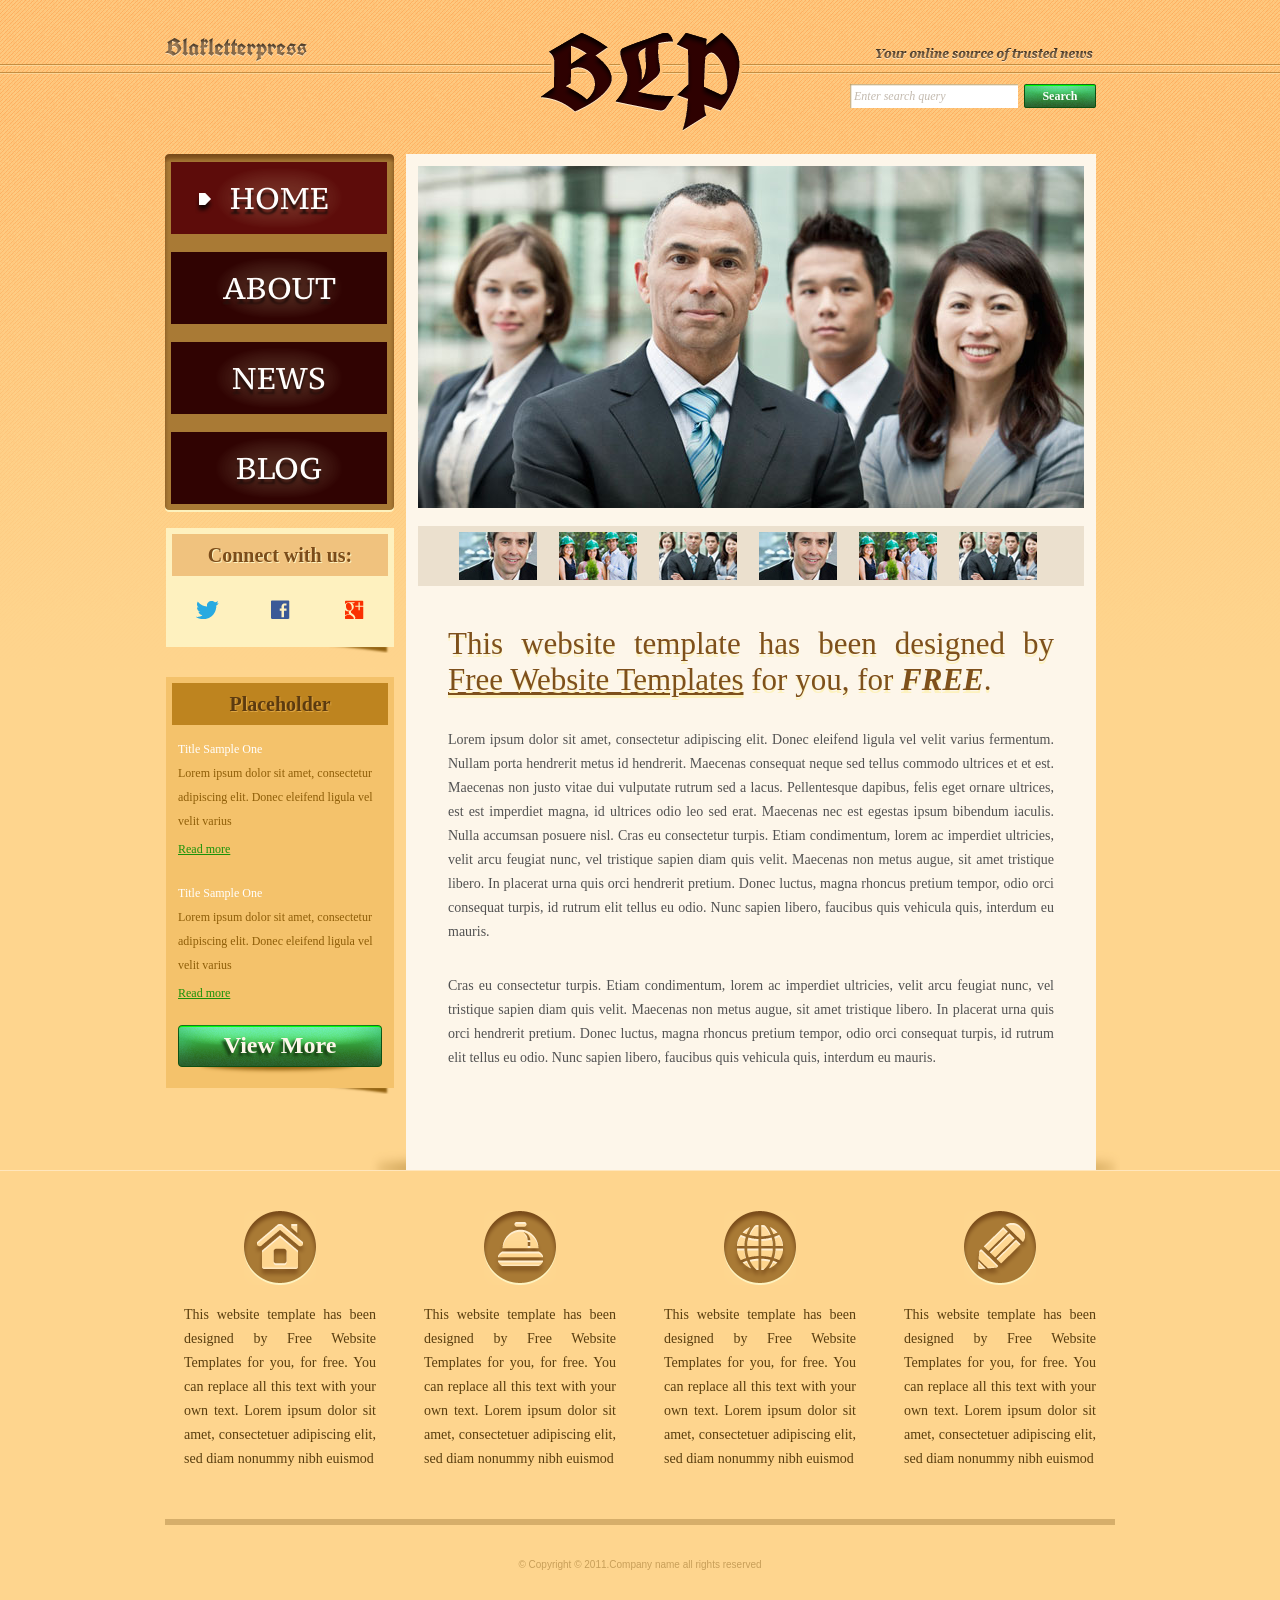
<file: index_new.html>
<!DOCTYPE html>
<!-- Website template by freewebsitetemplates.com -->
<html lang="en">
<head>
	<meta charset="UTF-8">
	<meta name="viewport" content="width=device-width, initial-scale=1.0">
	<meta name="description" content="Blakletterpress - Free website template designed for news, blogs, and corporate presentations.">
	<title>Blakletterpress Website Template</title>
	<link rel="stylesheet" href="css/style.css" type="text/css">
</head>
<body>
	<div id="page">
		<header id="header">
			<div id="motto">
				<a href="index.html" class="sitename"><img src="images/blakletterpress.png" height="24" width="142" alt="Blakletterpress Site Logo"></a>
				<p>
					<img src="images/header-text.png" height="14" width="218" alt="Your online source of trusted news">
				</p>
			</div>
			<div id="logo">
				<a href="index.html"><img src="images/logo.png" alt="BLP Logo"></a>
			</div>
			<div id="searchbar">
				<form action="#" method="post" role="search">
					<input type="text" value="Enter search query" class="txtfield" onBlur="javascript:if(this.value==''){this.value=this.defaultValue;}" onFocus="javascript:if(this.value==this.defaultValue){this.value='';}">
					<input type="submit" value="Search" class="btn">
				</form>
			</div>
		</header>
		<div id="contents">
			<main id="main">
				<section id="gallery">
					<div>
						<img src="images/team-large.jpg" alt="Team meeting and discussion">
					</div>
					<ul>
						<li>
							<img src="images/smiling.jpg" alt="Smiling team member">
						</li>
						<li>
							<img src="images/ecofriends.jpg" alt="Eco friends group">
						</li>
						<li>
							<img src="images/team.jpg" alt="Team collaboration">
						</li>
						<li>
							<img src="images/smiling.jpg" alt="Smiling team member">
						</li>
						<li>
							<img src="images/ecofriends.jpg" alt="Eco friends group">
						</li>
						<li>
							<img src="images/team.jpg" alt="Team collaboration">
						</li>
					</ul>
				</section>
				<div class="body">
					<article>
						<h1>This website template has been designed by <a href="http://www.freewebsitetemplates.com/">Free Website Templates</a> for you, for <em>free</em>.</h1>
						<p>
							Lorem ipsum dolor sit amet, consectetur adipiscing elit. Donec eleifend ligula vel velit varius fermentum. Nullam porta hendrerit metus id hendrerit. Maecenas consequat neque sed tellus commodo ultrices et et est. Maecenas non justo vitae dui vulputate rutrum sed a lacus. Pellentesque dapibus, felis eget ornare ultrices, est est imperdiet magna, id ultrices odio leo sed erat. Maecenas nec est egestas ipsum bibendum iaculis. Nulla accumsan posuere nisl. Cras eu consectetur turpis. Etiam condimentum, lorem ac imperdiet ultricies, velit arcu feugiat nunc, vel tristique sapien diam quis velit. Maecenas non metus augue, sit amet tristique libero. In placerat urna quis orci hendrerit pretium. Donec luctus, magna rhoncus pretium tempor, odio orci consequat turpis, id rutrum elit tellus eu odio. Nunc sapien libero, faucibus quis vehicula quis, interdum eu mauris.
						</p>
						<p>
							Cras eu consectetur turpis. Etiam condimentum, lorem ac imperdiet ultricies, velit arcu feugiat nunc, vel tristique sapien diam quis velit. Maecenas non metus augue, sit amet tristique libero. In placerat urna quis orci hendrerit pretium. Donec luctus, magna rhoncus pretium tempor, odio orci consequat turpis, id rutrum elit tellus eu odio. Nunc sapien libero, faucibus quis vehicula quis, interdum eu mauris.
						</p>
					</article>
				</div>
			</main>
			<aside id="sidebar">
				<nav id="navigation">
					<div>
						<ul>
							<li class="selected">
								<a href="index.html">Home</a>
							</li>
							<li>
								<a href="about.html">About</a>
							</li>
							<li>
								<a href="news.html">News</a>
							</li>
							<li>
								<a href="blog.html">Blog</a>
							</li>
						</ul>
					</div>
				</nav>
				<div class="section">
					<section id="connect">
						<h2>Connect with us:</h2>
						<a href="http://freewebsitetemplates.com/go/twitter/" target="_blank" class="twitter" aria-label="Twitter"></a> <a href="http://freewebsitetemplates.com/go/facebook/" target="_blank" class="facebook" aria-label="Facebook"></a> <a href="http://freewebsitetemplates.com/go/googleplus/" target="_blank" class="googleplus" aria-label="Google Plus"></a>
					</section>
				</div>
				<div class="section">
					<section id="posts">
						<h2>Placeholder</h2>
						<ul>
							<li>
								<article>
									<h5>Title Sample One</h5>
									<p>
										Lorem ipsum dolor sit amet, consectetur adipiscing elit. Donec eleifend ligula vel velit varius
									</p>
									<a href="news.html" class="more">Read more</a>
								</article>
							</li>
							<li>
								<article>
									<h5>Title Sample One</h5>
									<p>
										Lorem ipsum dolor sit amet, consectetur adipiscing elit. Donec eleifend ligula vel velit varius
									</p>
									<a href="news.html" class="more">Read more</a>
								</article>
							</li>
						</ul>
						<a href="news.html" class="btn2">View More</a>
					</section>
				</div>
			</aside>
		</div>
		<footer id="footer">
			<div>
				<ul id="featured">
					<li>
						<a href="index.html" class="home"></a>
						<p>
							This website template has been designed by Free Website Templates for you, for free. You can replace all this text with your own text. Lorem ipsum dolor sit amet, consectetuer adipiscing elit, sed diam nonummy nibh euismod
						</p>
					</li>
					<li>
						<a href="index.html" class="bell"></a>
						<p>
							This website template has been designed by Free Website Templates for you, for free. You can replace all this text with your own text. Lorem ipsum dolor sit amet, consectetuer adipiscing elit, sed diam nonummy nibh euismod
						</p>
					</li>
					<li>
						<a href="index.html" class="globe"></a>
						<p>
							This website template has been designed by Free Website Templates for you, for free. You can replace all this text with your own text. Lorem ipsum dolor sit amet, consectetuer adipiscing elit, sed diam nonummy nibh euismod
						</p>
					</li>
					<li>
						<a href="index.html" class="pencil"></a>
						<p>
							This website template has been designed by Free Website Templates for you, for free. You can replace all this text with your own text. Lorem ipsum dolor sit amet, consectetuer adipiscing elit, sed diam nonummy nibh euismod
						</p>
					</li>
				</ul>
				<p id="footnote">
					© Copyright © 2011.Company name all rights reserved
				</p>
			</div>
		</footer>
	</div>
</body>
</html>
</file>
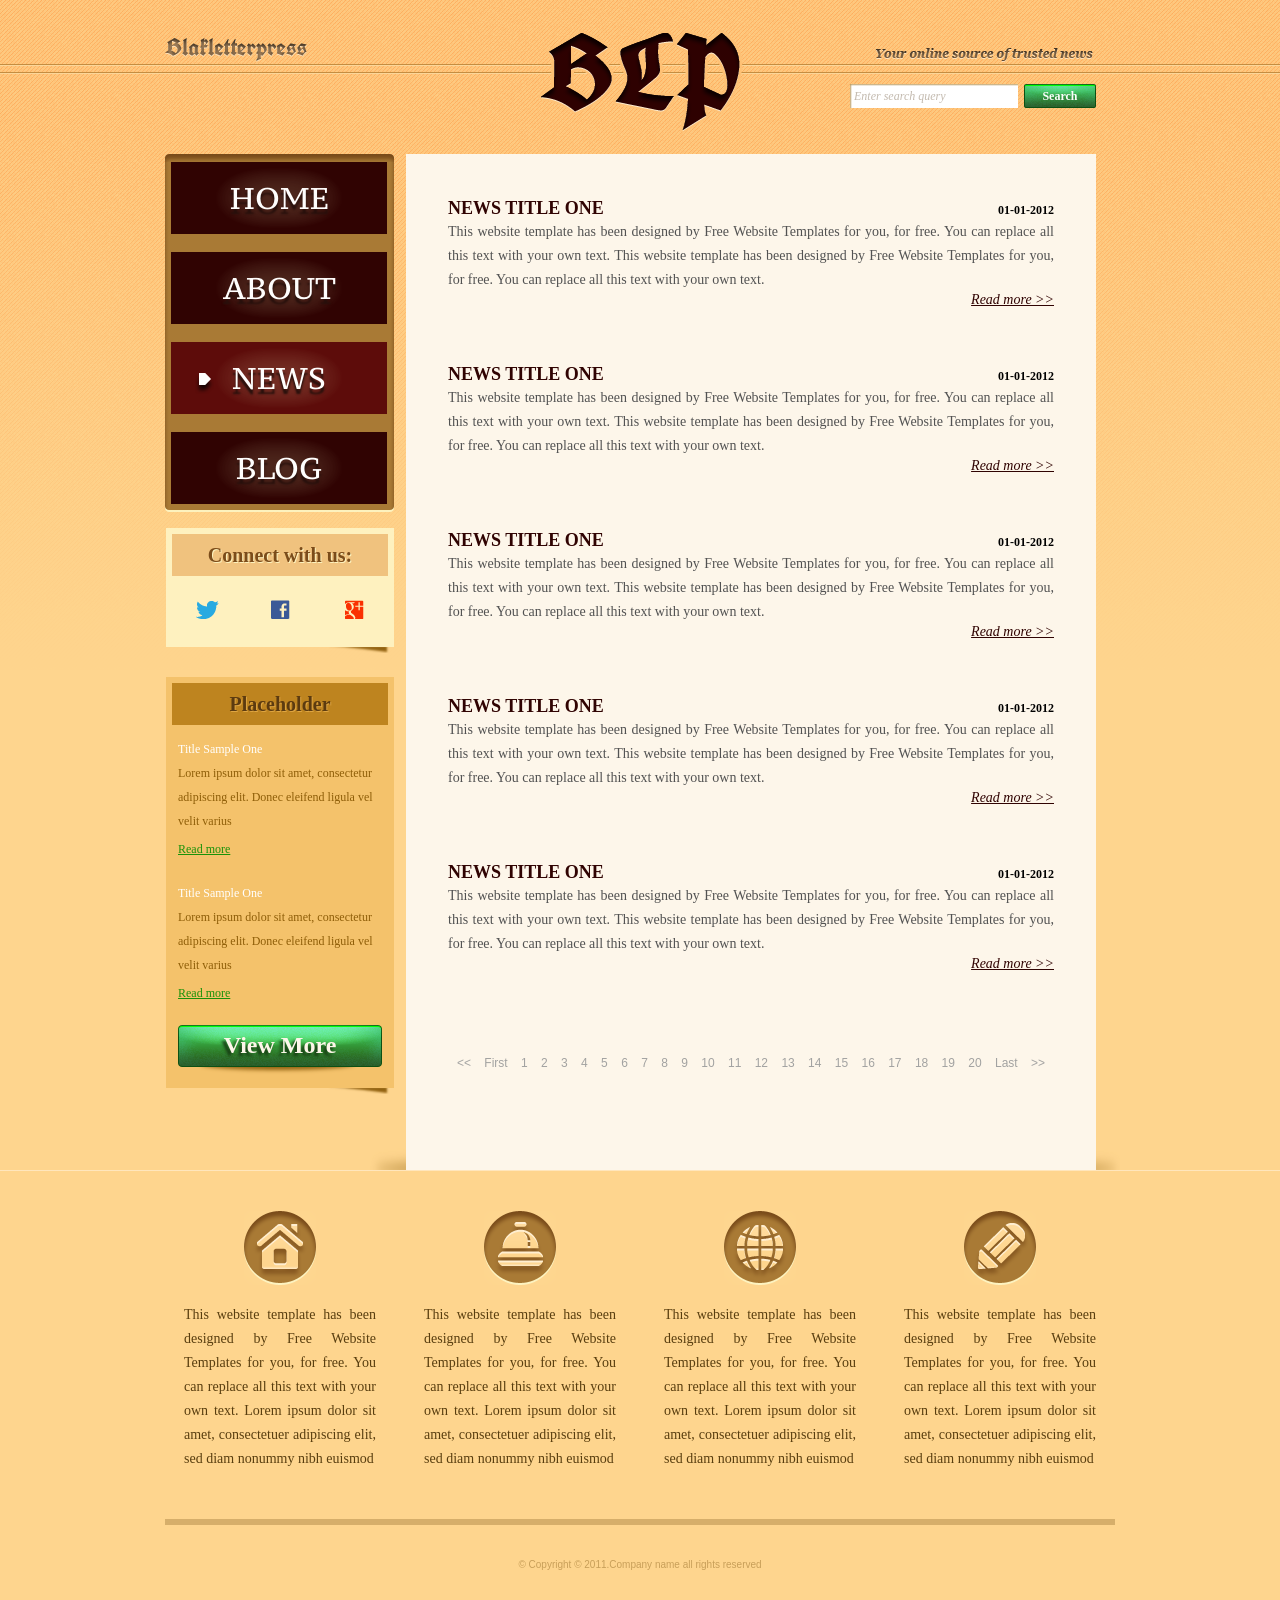
<file: news.html>
<!DOCTYPE html>
<!-- Website template by freewebsitetemplates.com -->
<html>
<head>
	<meta charset="UTF-8">
	<title>News - Blakletterpress Website Template</title>
	<link rel="stylesheet" href="css/style.css" type="text/css">
</head>
<body>
	<div id="page">
		<div id="header">
			<div id="motto">
				<a href="index.html" class="sitename"><img src="images/blakletterpress.png" height="24" width="142" alt="SiteName"></a>
				<p>
					<img src="images/header-text.png" height="14" width="218" alt="Text">
				</p>
			</div>
			<div id="logo">
				<a href="index.html"><img src="images/logo.png" alt="LOGO"></a>
			</div>
			<div id="searchbar">
				<form action="#" method="post">
					<input type="text" value="Enter search query" class="txtfield" onBlur="javascript:if(this.value==''){this.value=this.defaultValue;}" onFocus="javascript:if(this.value==this.defaultValue){this.value='';}">
					<input type="submit" value="Search" class="btn">
				</form>
			</div>
		</div>
		<div id="contents">
			<div id="main">
				<div class="body">
					<ul id="list">
						<li>
							<span class="time">01-01-2012</span>
							<h3>NEWS TITLE ONE</h3>
							<p>
								This website template has been designed by Free Website Templates for you, for free. You can replace all this text with your own text. This website template has been designed by Free Website Templates for you, for free. You can replace all this text with your own text.
							</p>
							<a href="news.html" class="more">Read more >></a>
						</li>
						<li>
							<span class="time">01-01-2012</span>
							<h3>NEWS TITLE ONE</h3>
							<p>
								This website template has been designed by Free Website Templates for you, for free. You can replace all this text with your own text. This website template has been designed by Free Website Templates for you, for free. You can replace all this text with your own text.
							</p>
							<a href="news.html" class="more">Read more >></a>
						</li>
						<li>
							<span class="time">01-01-2012</span>
							<h3>NEWS TITLE ONE</h3>
							<p>
								This website template has been designed by Free Website Templates for you, for free. You can replace all this text with your own text. This website template has been designed by Free Website Templates for you, for free. You can replace all this text with your own text.
							</p>
							<a href="news.html" class="more">Read more >></a>
						</li>
						<li>
							<span class="time">01-01-2012</span>
							<h3>NEWS TITLE ONE</h3>
							<p>
								This website template has been designed by Free Website Templates for you, for free. You can replace all this text with your own text. This website template has been designed by Free Website Templates for you, for free. You can replace all this text with your own text.
							</p>
							<a href="news.html" class="more">Read more >></a>
						</li>
						<li>
							<span class="time">01-01-2012</span>
							<h3>NEWS TITLE ONE</h3>
							<p>
								This website template has been designed by Free Website Templates for you, for free. You can replace all this text with your own text. This website template has been designed by Free Website Templates for you, for free. You can replace all this text with your own text.
							</p>
							<a href="news.html" class="more">Read more >></a>
						</li>
					</ul>
					<div id="pagination">
						<a href="news.html">&lt;&lt;</a> <a href="news.html">First</a> <a href="news.html">1</a> <a href="news.html">2</a> <a href="news.html">3</a> <a href="news.html">4</a> <a href="news.html">5</a> <a href="news.html">6</a> <a href="news.html">7</a> <a href="news.html">8</a> <a href="news.html">9</a> <a href="news.html">10</a> <a href="news.html">11</a> <a href="news.html">12</a> <a href="news.html">13</a> <a href="news.html">14</a> <a href="news.html">15</a> <a href="news.html">16</a> <a href="news.html">17</a> <a href="news.html">18</a> <a href="news.html">19</a> <a href="news.html">20</a> <a href="news.html">Last</a> <a href="news.html">&gt;&gt;</a>
					</div>
				</div>
			</div>
			<div id="sidebar">
				<div id="navigation">
					<div>
						<ul>
							<li>
								<a href="index.html">Home</a>
							</li>
							<li>
								<a href="about.html">About</a>
							</li>
							<li class="selected">
								<a href="news.html">News</a>
							</li>
							<li>
								<a href="blog.html">Blog</a>
							</li>
						</ul>
					</div>
				</div>
				<div class="section">
					<div id="connect">
						<h2>Connect with us:</h2>
						<a href="http://freewebsitetemplates.com/go/twitter/" target="_blank" class="twitter"></a> <a href="http://freewebsitetemplates.com/go/facebook/" target="_blank" class="facebook"></a> <a href="http://freewebsitetemplates.com/go/googleplus/" target="_blank" class="googleplus"></a>
					</div>
				</div>
				<div class="section">
					<div id="posts">
						<h2>Placeholder</h2>
						<ul>
							<li>
								<h5>Title Sample One</h5>
								<p>
									Lorem ipsum dolor sit amet, consectetur adipiscing elit. Donec eleifend ligula vel velit varius
								</p>
								<a href="news.html" class="more">Read more</a>
							</li>
							<li>
								<h5>Title Sample One</h5>
								<p>
									Lorem ipsum dolor sit amet, consectetur adipiscing elit. Donec eleifend ligula vel velit varius
								</p>
								<a href="news.html" class="more">Read more</a>
							</li>
						</ul>
						<a href="news.html" class="btn2">View More</a>
					</div>
				</div>
			</div>
		</div>
		<div id="footer">
			<div>
				<ul id="featured">
					<li>
						<a href="index.html" class="home"></a>
						<p>
							This website template has been designed by Free Website Templates for you, for free. You can replace all this text with your own text. Lorem ipsum dolor sit amet, consectetuer adipiscing elit, sed diam nonummy nibh euismod
						</p>
					</li>
					<li>
						<a href="index.html" class="bell"></a>
						<p>
							This website template has been designed by Free Website Templates for you, for free. You can replace all this text with your own text. Lorem ipsum dolor sit amet, consectetuer adipiscing elit, sed diam nonummy nibh euismod
						</p>
					</li>
					<li>
						<a href="index.html" class="globe"></a>
						<p>
							This website template has been designed by Free Website Templates for you, for free. You can replace all this text with your own text. Lorem ipsum dolor sit amet, consectetuer adipiscing elit, sed diam nonummy nibh euismod
						</p>
					</li>
					<li>
						<a href="index.html" class="pencil"></a>
						<p>
							This website template has been designed by Free Website Templates for you, for free. You can replace all this text with your own text. Lorem ipsum dolor sit amet, consectetuer adipiscing elit, sed diam nonummy nibh euismod
						</p>
					</li>
				</ul>
				<p id="footnote">
					© Copyright © 2011.Company name all rights reserved
				</p>
			</div>
		</div>
	</div>
</body>
</html>
</file>
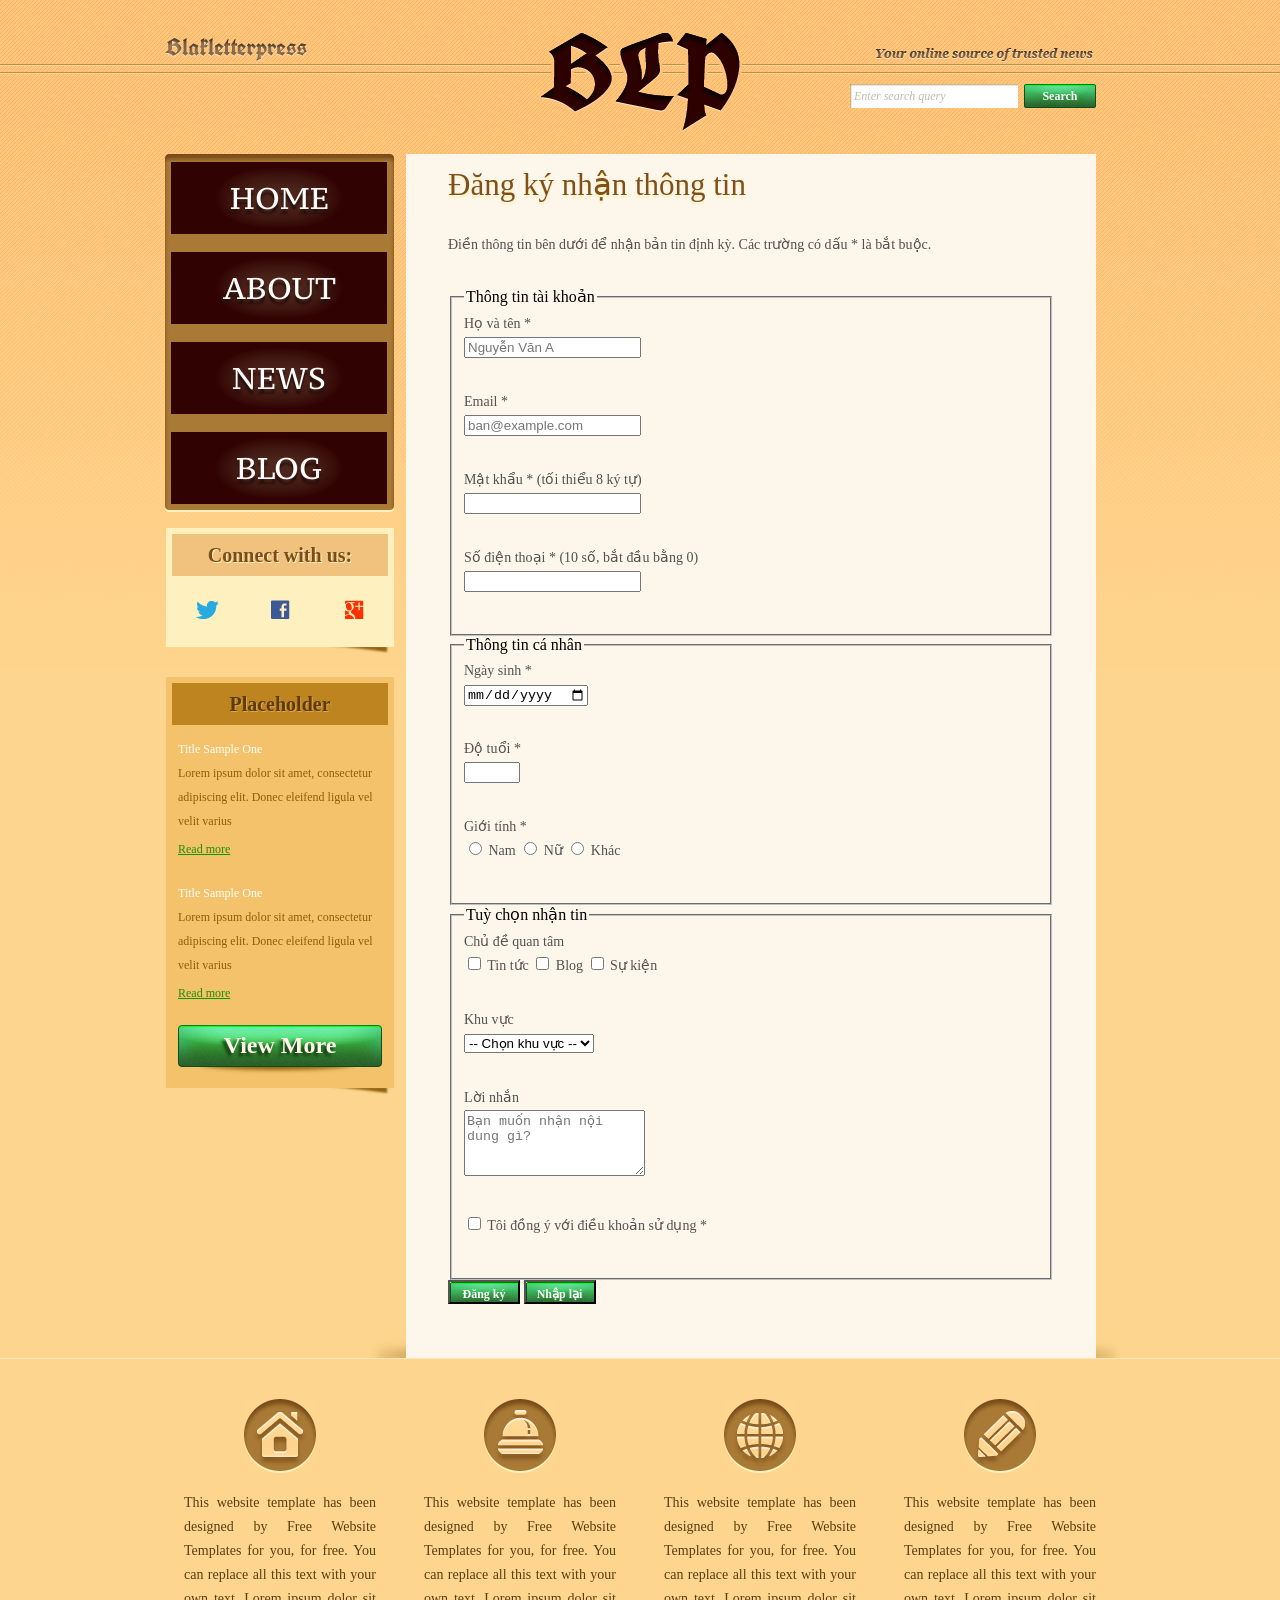
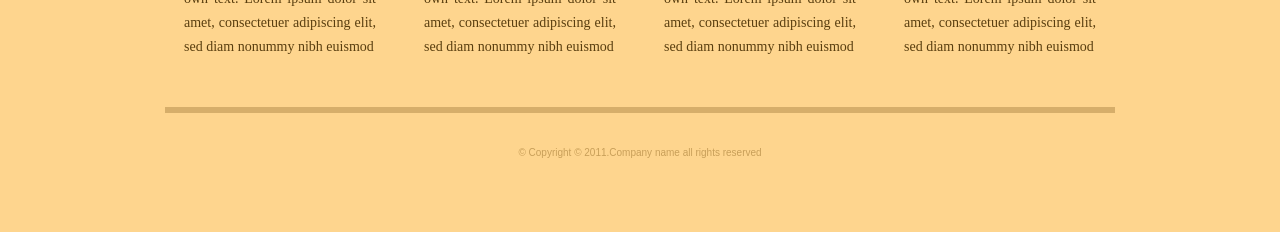
<file: register.html>
<!DOCTYPE html>
<!-- Website template by freewebsitetemplates.com -->
<html>
<head>
	<meta charset="UTF-8">
	<title>Register - Blakletterpress Website Template</title>
	<link rel="stylesheet" href="css/style.css" type="text/css">
</head>
<body>
	<div id="page">
		<div id="header">
			<div id="motto">
				<a href="index.html" class="sitename"><img src="images/blakletterpress.png" height="24" width="142" alt="SiteName"></a>
				<p>
					<img src="images/header-text.png" height="14" width="218" alt="Text">
				</p>
			</div>
			<div id="logo">
				<a href="index.html"><img src="images/logo.png" alt="LOGO"></a>
			</div>
			<div id="searchbar">
				<form action="#" method="post">
					<input type="text" value="Enter search query" class="txtfield" onBlur="javascript:if(this.value==''){this.value=this.defaultValue;}" onFocus="javascript:if(this.value==this.defaultValue){this.value='';}">
					<input type="submit" value="Search" class="btn">
				</form>
			</div>
		</div>
		<div id="contents">
			<div id="main">
				<div class="body">
					<h1>Đăng ký nhận thông tin</h1>
					<p>
						Điền thông tin bên dưới để nhận bản tin định kỳ. Các trường có dấu * là bắt buộc.
					</p>
					<form action="#" method="post">
						<fieldset>
							<legend>Thông tin tài khoản</legend>
							<p>
								<label for="fullname">Họ và tên *</label><br>
								<input type="text" id="fullname" name="fullname" placeholder="Nguyễn Văn A" required>
							</p>
							<p>
								<label for="email">Email *</label><br>
								<input type="email" id="email" name="email" placeholder="ban@example.com" required>
							</p>
							<p>
								<label for="password">Mật khẩu * (tối thiểu 8 ký tự)</label><br>
								<input type="password" id="password" name="password" minlength="8" required>
							</p>
							<p>
								<label for="phone">Số điện thoại * (10 số, bắt đầu bằng 0)</label><br>
								<input type="tel" id="phone" name="phone" pattern="0[0-9]{9}" required>
							</p>
						</fieldset>

						<fieldset>
							<legend>Thông tin cá nhân</legend>
							<p>
								<label for="dob">Ngày sinh *</label><br>
								<input type="date" id="dob" name="dob" required>
							</p>
							<p>
								<label for="age">Độ tuổi *</label><br>
								<input type="number" id="age" name="age" min="1" max="120" required>
							</p>
							<p>
								<label>Giới tính *</label><br>
								<input type="radio" id="gender-male" name="gender" value="Nam" required> <label for="gender-male">Nam</label>
								<input type="radio" id="gender-female" name="gender" value="Nữ"> <label for="gender-female">Nữ</label>
								<input type="radio" id="gender-other" name="gender" value="Khác"> <label for="gender-other">Khác</label>
							</p>
						</fieldset>

						<fieldset>
							<legend>Tuỳ chọn nhận tin</legend>
							<p>
								<label>Chủ đề quan tâm</label><br>
								<input type="checkbox" id="topic-news" name="topics" value="Tin tức"> <label for="topic-news">Tin tức</label>
								<input type="checkbox" id="topic-blog" name="topics" value="Blog"> <label for="topic-blog">Blog</label>
								<input type="checkbox" id="topic-events" name="topics" value="Sự kiện"> <label for="topic-events">Sự kiện</label>
							</p>
							<p>
								<label for="region">Khu vực</label><br>
								<select id="region" name="region">
									<option value="">-- Chọn khu vực --</option>
									<option value="Hà Nội">Hà Nội</option>
									<option value="TP. Hồ Chí Minh">TP. Hồ Chí Minh</option>
									<option value="Đà Nẵng">Đà Nẵng</option>
									<option value="Khác">Khác</option>
								</select>
							</p>
							<p>
								<label for="message">Lời nhắn</label><br>
								<textarea id="message" name="message" rows="4" placeholder="Bạn muốn nhận nội dung gì?"></textarea>
							</p>
							<p>
								<input type="checkbox" id="terms" name="terms" required> <label for="terms">Tôi đồng ý với điều khoản sử dụng *</label>
							</p>
						</fieldset>

						<p>
							<input type="submit" value="Đăng ký" class="btn">
							<input type="reset" value="Nhập lại" class="btn">
						</p>
					</form>
				</div>
			</div>
			<div id="sidebar">
				<div id="navigation">
					<div>
						<ul>
							<li>
								<a href="index.html">Home</a>
							</li>
							<li>
								<a href="about.html">About</a>
							</li>
							<li>
								<a href="news.html">News</a>
							</li>
							<li>
								<a href="blog.html">Blog</a>
							</li>
						</ul>
					</div>
				</div>
				<div class="section">
					<div id="connect">
						<h2>Connect with us:</h2>
						<a href="http://freewebsitetemplates.com/go/twitter/" target="_blank" class="twitter"></a> <a href="http://freewebsitetemplates.com/go/facebook/" target="_blank" class="facebook"></a> <a href="http://freewebsitetemplates.com/go/googleplus/" target="_blank" class="googleplus"></a>
					</div>
				</div>
				<div class="section">
					<div id="posts">
						<h2>Placeholder</h2>
						<ul>
							<li>
								<h5>Title Sample One</h5>
								<p>
									Lorem ipsum dolor sit amet, consectetur adipiscing elit. Donec eleifend ligula vel velit varius
								</p>
								<a href="news.html" class="more">Read more</a>
							</li>
							<li>
								<h5>Title Sample One</h5>
								<p>
									Lorem ipsum dolor sit amet, consectetur adipiscing elit. Donec eleifend ligula vel velit varius
								</p>
								<a href="news.html" class="more">Read more</a>
							</li>
						</ul>
						<a href="news.html" class="btn2">View More</a>
					</div>
				</div>
			</div>
		</div>
		<div id="footer">
			<div>
				<ul id="featured">
					<li>
						<a href="index.html" class="home"></a>
						<p>
							This website template has been designed by Free Website Templates for you, for free. You can replace all this text with your own text. Lorem ipsum dolor sit amet, consectetuer adipiscing elit, sed diam nonummy nibh euismod
						</p>
					</li>
					<li>
						<a href="index.html" class="bell"></a>
						<p>
							This website template has been designed by Free Website Templates for you, for free. You can replace all this text with your own text. Lorem ipsum dolor sit amet, consectetuer adipiscing elit, sed diam nonummy nibh euismod
						</p>
					</li>
					<li>
						<a href="index.html" class="globe"></a>
						<p>
							This website template has been designed by Free Website Templates for you, for free. You can replace all this text with your own text. Lorem ipsum dolor sit amet, consectetuer adipiscing elit, sed diam nonummy nibh euismod
						</p>
					</li>
					<li>
						<a href="index.html" class="pencil"></a>
						<p>
							This website template has been designed by Free Website Templates for you, for free. You can replace all this text with your own text. Lorem ipsum dolor sit amet, consectetuer adipiscing elit, sed diam nonummy nibh euismod
						</p>
					</li>
				</ul>
				<p id="footnote">
					© Copyright © 2011.Company name all rights reserved
				</p>
			</div>
		</div>
	</div>
</body>
</html>
</file>
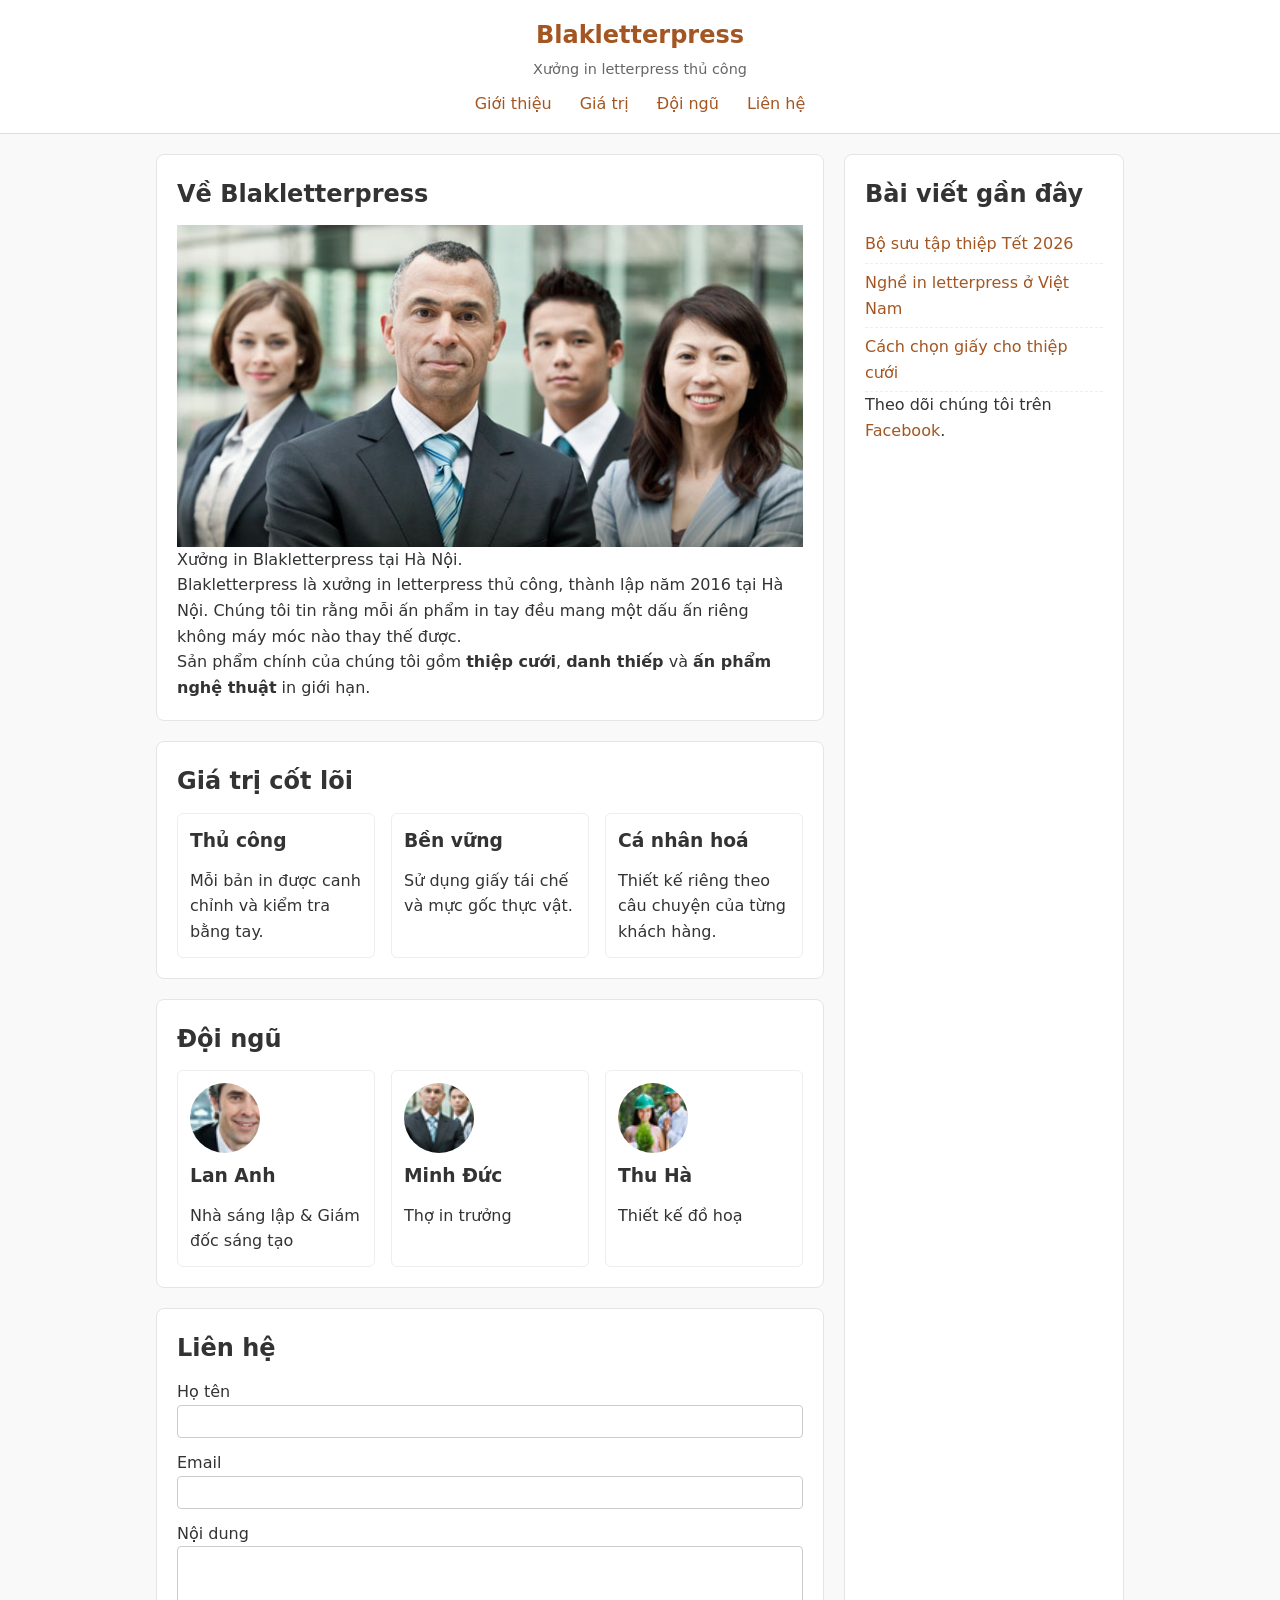
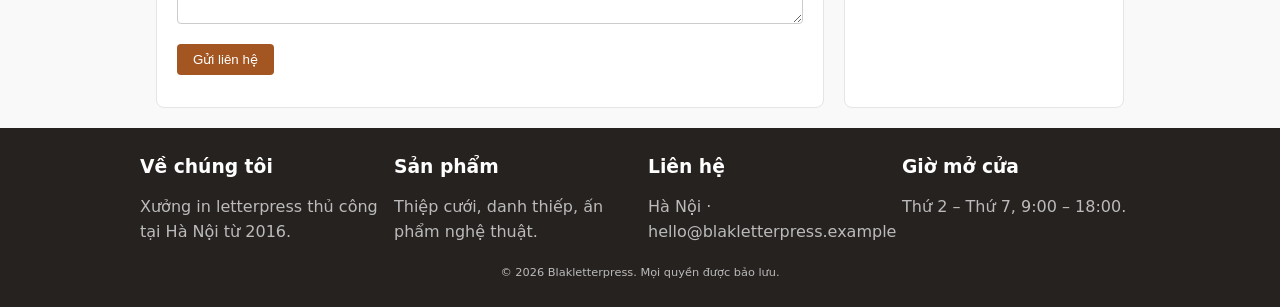
<file: trang-goc.html>
<!DOCTYPE html>
<html lang="vi">
<head>
	<meta charset="UTF-8">
	<meta name="viewport" content="width=device-width, initial-scale=1.0">
	<meta name="description" content="Giới thiệu Blakletterpress — xưởng in letterpress thủ công tại Hà Nội.">
	<title>Giới thiệu — Blakletterpress</title>

	<!-- SV (Hoạt động 1): tạo file style.css trong cùng thư mục và giữ dòng <link> dưới đây. -->
	<link rel="stylesheet" href="style.css">
</head>
<body>

	<header class="site-header">
		<a href="#" class="site-name">Blakletterpress</a>
		<p class="tagline">Xưởng in letterpress thủ công</p>
		<nav class="main-nav" aria-label="Chính">
			<ul>
				<li><a href="#gioi-thieu">Giới thiệu</a></li>
				<li><a href="#gia-tri">Giá trị</a></li>
				<li><a href="#doi-ngu">Đội ngũ</a></li>
				<li><a href="#lien-he">Liên hệ</a></li>
			</ul>
		</nav>
	</header>

	<div class="layout">
		<main>

			<article id="gioi-thieu">
				<h1>Về Blakletterpress</h1>

				<figure>
					<img src="./images/team-large.jpg" alt="Đội ngũ Blakletterpress tại xưởng in">
					<figcaption>Xưởng in Blakletterpress tại Hà Nội.</figcaption>
				</figure>

				<p>
					Blakletterpress là xưởng in letterpress thủ công, thành lập năm 2016 tại Hà Nội.
					Chúng tôi tin rằng mỗi ấn phẩm in tay đều mang một dấu ấn riêng không máy móc nào thay thế được.
				</p>
				<p>
					Sản phẩm chính của chúng tôi gồm <strong>thiệp cưới</strong>, <strong>danh thiếp</strong>
					và <strong>ấn phẩm nghệ thuật</strong> in giới hạn.
				</p>
			</article>

			<section id="gia-tri">
				<h2>Giá trị cốt lõi</h2>
				<ul class="value-list">
					<li class="value-card">
						<h3>Thủ công</h3>
						<p>Mỗi bản in được canh chỉnh và kiểm tra bằng tay.</p>
					</li>
					<li class="value-card">
						<h3>Bền vững</h3>
						<p>Sử dụng giấy tái chế và mực gốc thực vật.</p>
					</li>
					<li class="value-card">
						<h3>Cá nhân hoá</h3>
						<p>Thiết kế riêng theo câu chuyện của từng khách hàng.</p>
					</li>
				</ul>
			</section>

			<section id="doi-ngu">
				<h2>Đội ngũ</h2>
				<ul class="team-list">
					<li class="member">
						<img src="./images/smiling.jpg" alt="Chân dung Lan Anh">
						<h3>Lan Anh</h3>
						<p>Nhà sáng lập &amp; Giám đốc sáng tạo</p>
					</li>
					<li class="member">
						<img src="./images/team.jpg" alt="Chân dung Minh Đức">
						<h3>Minh Đức</h3>
						<p>Thợ in trưởng</p>
					</li>
					<li class="member">
						<img src="./images/ecofriends.jpg" alt="Chân dung Thu Hà">
						<h3>Thu Hà</h3>
						<p>Thiết kế đồ hoạ</p>
					</li>
				</ul>
			</section>

			<section id="lien-he">
				<h2>Liên hệ</h2>
				<form action="#" method="post" class="contact-form">
					<p>
						<label for="ten">Họ tên</label><br>
						<input type="text" id="ten" name="ten" required>
					</p>
					<p>
						<label for="email">Email</label><br>
						<input type="email" id="email" name="email" required>
					</p>
					<p>
						<label for="noidung">Nội dung</label><br>
						<textarea id="noidung" name="noidung" rows="4"></textarea>
					</p>
					<p>
						<button type="submit">Gửi liên hệ</button>
					</p>
				</form>
			</section>

		</main>

		<aside class="sidebar">
			<h2>Bài viết gần đây</h2>
			<ul class="recent">
				<li><a href="#">Bộ sưu tập thiệp Tết 2026</a></li>
				<li><a href="#">Nghề in letterpress ở Việt Nam</a></li>
				<li><a href="#">Cách chọn giấy cho thiệp cưới</a></li>
			</ul>
			<p>
				Theo dõi chúng tôi trên
				<a href="https://facebook.com" target="_blank" rel="noopener">Facebook</a>.
			</p>
		</aside>
	</div>

	<footer class="site-footer">
		<ul class="footer-cols">
			<li>
				<h3>Về chúng tôi</h3>
				<p>Xưởng in letterpress thủ công tại Hà Nội từ 2016.</p>
			</li>
			<li>
				<h3>Sản phẩm</h3>
				<p>Thiệp cưới, danh thiếp, ấn phẩm nghệ thuật.</p>
			</li>
			<li>
				<h3>Liên hệ</h3>
				<p>Hà Nội · hello@blakletterpress.example</p>
			</li>
			<li>
				<h3>Giờ mở cửa</h3>
				<p>Thứ 2 – Thứ 7, 9:00 – 18:00.</p>
			</li>
		</ul>
		<p class="copyright"><small>© 2026 Blakletterpress. Mọi quyền được bảo lưu.</small></p>
	</footer>

</body>
</html>
</file>
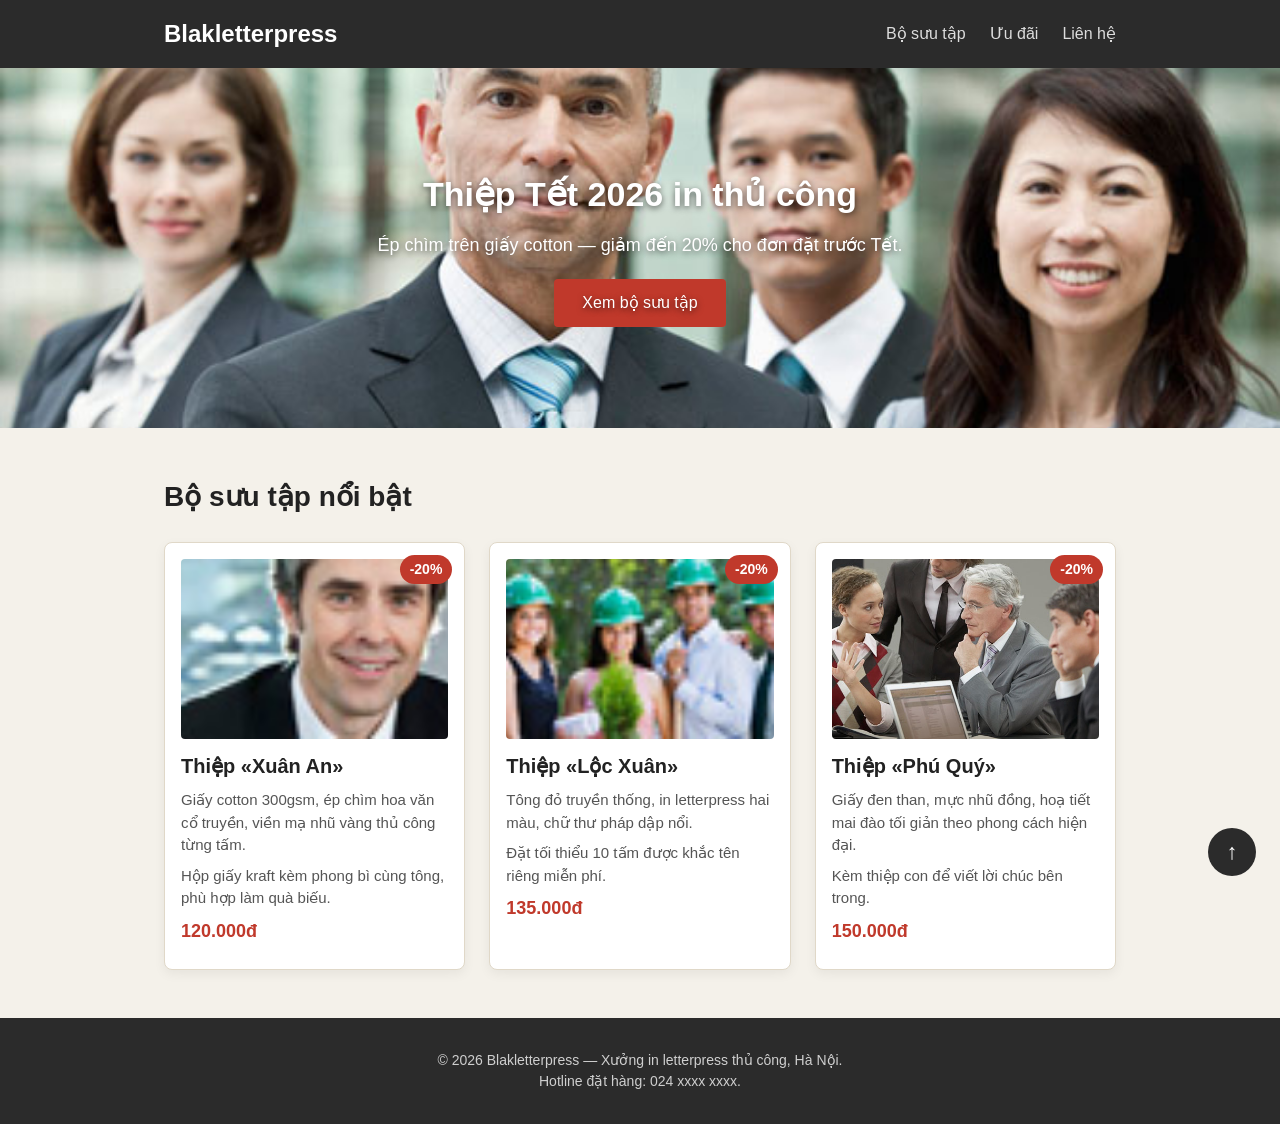
<file: Bai tap 1 Tim va sua loi CSS/trang.html>
<!DOCTYPE html>
<html lang="vi">
<head>
	<meta charset="UTF-8">
	<meta name="viewport" content="width=device-width, initial-scale=1.0">
	<title>Khuyến mãi thiệp Tết 2026 — Blakletterpress</title>
	<link rel="stylesheet" href="style-loi.css">
</head>
<body>
	<header class="site-header">
		<div class="header-inner">
			<a href="#" class="brand">Blakletterpress</a>
			<nav class="main-nav">
				<ul>
					<li><a href="#bo-suu-tap">Bộ sưu tập</a></li>
					<li><a href="#uu-dai">Ưu đãi</a></li>
					<li><a href="#lien-he">Liên hệ</a></li>
				</ul>
			</nav>
		</div>
	</header>

	<section class="hero">
		<img class="hero-bg" src="./images/team-large.jpg" alt="Xưởng in letterpress Blakletterpress">
		<div class="hero-overlay">
			<h1>Thiệp Tết 2026 in thủ công</h1>
			<p>Ép chìm trên giấy cotton — giảm đến 20% cho đơn đặt trước Tết.</p>
			<a href="#bo-suu-tap" class="hero-btn">Xem bộ sưu tập</a>
		</div>
	</section>

	<main>
		<section id="bo-suu-tap" class="products">
			<h2>Bộ sưu tập nổi bật</h2>
			<div class="card-list">

				<article class="card">
					<span class="badge">-20%</span>
					<img src="./images/smiling.jpg" alt="Thiệp Xuân An">
					<div class="card-body">
						<h3>Thiệp &laquo;Xuân An&raquo;</h3>
						<p>Giấy cotton 300gsm, ép chìm hoa văn cổ truyền, viền mạ nhũ vàng thủ công từng tấm.</p>
						<p>Hộp giấy kraft kèm phong bì cùng tông, phù hợp làm quà biếu.</p>
						<p class="price">120.000đ</p>
					</div>
				</article>

				<article class="card">
					<span class="badge">-20%</span>
					<img src="./images/ecofriends.jpg" alt="Thiệp Lộc Xuân">
					<div class="card-body">
						<h3>Thiệp &laquo;Lộc Xuân&raquo;</h3>
						<p>Tông đỏ truyền thống, in letterpress hai màu, chữ thư pháp dập nổi.</p>
						<p>Đặt tối thiểu 10 tấm được khắc tên riêng miễn phí.</p>
						<p class="price">135.000đ</p>
					</div>
				</article>

				<article class="card">
					<span class="badge">-20%</span>
					<img src="./images/meeting.jpg" alt="Thiệp Phú Quý">
					<div class="card-body">
						<h3>Thiệp &laquo;Phú Quý&raquo;</h3>
						<p>Giấy đen than, mực nhũ đồng, hoạ tiết mai đào tối giản theo phong cách hiện đại.</p>
						<p>Kèm thiệp con để viết lời chúc bên trong.</p>
						<p class="price">150.000đ</p>
					</div>
				</article>

			</div>
		</section>
	</main>

	<a href="#" class="back-to-top" aria-label="Lên đầu trang">↑</a>

	<footer id="lien-he" class="site-footer">
		<p>© 2026 Blakletterpress — Xưởng in letterpress thủ công, Hà Nội.</p>
		<p>Hotline đặt hàng: 024&nbsp;xxxx&nbsp;xxxx.</p>
	</footer>
</body>
</html>
</file>
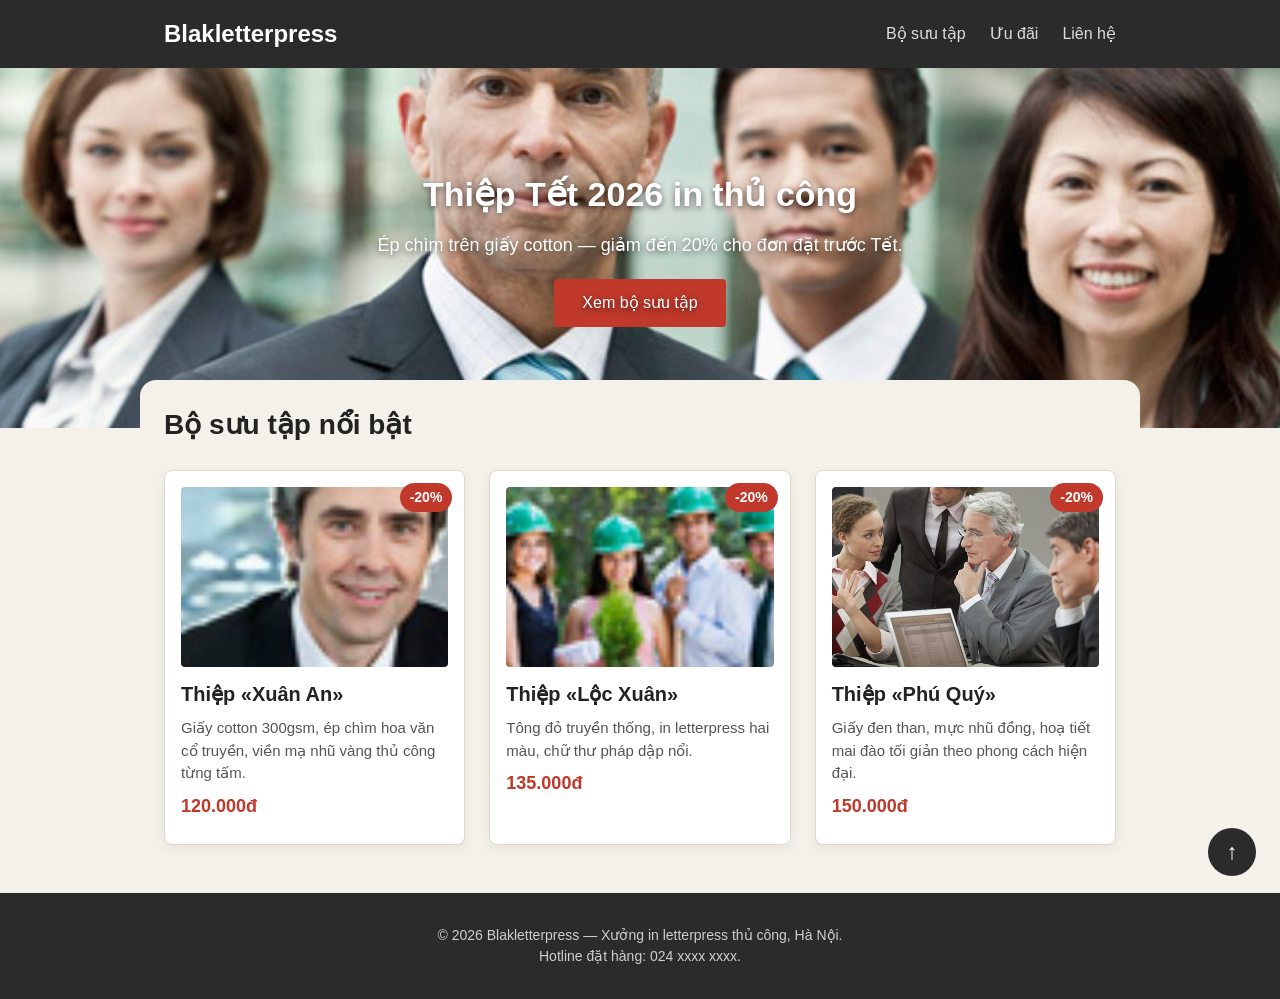
<file: Bai tap 2 Tim va sua loi CSS/trang.html>
<!DOCTYPE html>
<html lang="vi">
<head>
	<meta charset="UTF-8">
	<meta name="viewport" content="width=device-width, initial-scale=1.0">
	<title>Khuyến mãi thiệp Tết 2026 — Blakletterpress</title>
	<link rel="stylesheet" href="style-loi.css">
</head>
<body>
	<div class="page">
		<header class="site-header">
			<div class="header-inner">
				<a href="#" class="brand">Blakletterpress</a>
				<nav class="main-nav">
					<ul>
						<li><a href="#bo-suu-tap">Bộ sưu tập</a></li>
						<li><a href="#uu-dai">Ưu đãi</a></li>
						<li><a href="#lien-he">Liên hệ</a></li>
					</ul>
				</nav>
			</div>
		</header>

		<section class="hero">
			<img class="hero-bg" src="./images/team-large.jpg" alt="Xưởng in letterpress Blakletterpress">
			<div class="hero-overlay">
				<h1>Thiệp Tết 2026 in thủ công</h1>
				<p>Ép chìm trên giấy cotton — giảm đến 20% cho đơn đặt trước Tết.</p>
				<a href="#bo-suu-tap" class="hero-btn">Xem bộ sưu tập</a>
			</div>
		</section>

		<main>
			<section id="bo-suu-tap" class="products">
				<h2>Bộ sưu tập nổi bật</h2>
				<div class="card-list">

					<article class="card">
						<span class="badge">-20%</span>
						<img src="./images/smiling.jpg" alt="Thiệp Xuân An">
						<div class="card-body">
							<h3>Thiệp &laquo;Xuân An&raquo;</h3>
							<p>Giấy cotton 300gsm, ép chìm hoa văn cổ truyền, viền mạ nhũ vàng thủ công từng tấm.</p>
							<p class="price">120.000đ</p>
						</div>
					</article>

					<article class="card">
						<span class="badge">-20%</span>
						<img src="./images/ecofriends.jpg" alt="Thiệp Lộc Xuân">
						<div class="card-body">
							<h3>Thiệp &laquo;Lộc Xuân&raquo;</h3>
							<p>Tông đỏ truyền thống, in letterpress hai màu, chữ thư pháp dập nổi.</p>
							<p class="price">135.000đ</p>
						</div>
					</article>

					<article class="card">
						<span class="badge">-20%</span>
						<img src="./images/meeting.jpg" alt="Thiệp Phú Quý">
						<div class="card-body">
							<h3>Thiệp &laquo;Phú Quý&raquo;</h3>
							<p>Giấy đen than, mực nhũ đồng, hoạ tiết mai đào tối giản theo phong cách hiện đại.</p>
							<p class="price">150.000đ</p>
						</div>
					</article>

				</div>
			</section>
		</main>

		<a href="#" class="back-to-top" aria-label="Lên đầu trang">↑</a>

		<footer id="lien-he" class="site-footer">
			<p>© 2026 Blakletterpress — Xưởng in letterpress thủ công, Hà Nội.</p>
			<p>Hotline đặt hàng: 024&nbsp;xxxx&nbsp;xxxx.</p>
		</footer>
	</div>
</body>
</html>
</file>
<file: css/style.css>
/* Website template by freewebsitetemplates.com */
@font-face {
	font-family: 'PTSerif-Caption';
	src: url('../fonts/PT_Serif-Caption-Web-Regular.eot');
	src: local('☺'), url('../fonts/PT_Serif-Caption-Web-Regular.woff') format('woff'), url('../fonts/PT_Serif-Caption-Web-Regular.ttf') format('truetype'), url('../fonts/PT_Serif-Caption-Web-Regular.svg') format('svg');
	font-weight: normal;
	font-style: normal;
}
@font-face {
	font-family: 'UnifrakturCook-Bold';
	src: url('../fonts/UnifrakturCook-Bold.eot');
	src: local('☺'), url('../fonts/UnifrakturCook-Bold.woff') format('woff'), url('../fonts/UnifrakturCook-Bold.ttf') format('truetype'), url('../fonts/UnifrakturCook-Bold.svg') format('svg');
	font-weight: normal;
	font-style: normal;
}
body {
	background: #fed58e url(../images/bg-body.png) repeat-x left top;
	font-family: Georgia, "Times New Roman", Times, serif;
	margin: 0;
}
#background {
}
#page {
	width: 960px;
	margin: 0 auto;
}
img {
	border: 0;
}
/*------------------------------ SPRITES ------------------------------*/
.btn, .btn2, #searchbar form input.txtfield, #navigation li, #navigation li a:hover, #navigation li.selected a {
	background: url(../images/interface.png) no-repeat;
}
#navigation, #navigation > div, #navigation ul {
	background-image: url(../images/bg-navigation.png);
	background-repeat: no-repeat;
}
#connect > a, #featured li > a {
	background: url(../images/icons.png) no-repeat;
}
.btn {
	background-position: -178px 0;
	color: #fcfefc;
	cursor: pointer;
	font-family: Georgia, "Times New Roman", Times, serif;
	font-size: 12px;
	font-weight: bold;
	height: 24px;
	line-height: 24px;
	width: 72px;
	padding: 0 0 4px;
	text-align: center;
}
.btn:hover {
	background-position: -260px 0;
}
.btn2 {
	background-position: 0 -32px;
	display: block;
	color: #fdf6ea;
	font-family: Georgia, "Times New Roman", Times, serif;
	font-size: 24px;
	font-weight: bold;
	height: 51px;
	line-height: 40px;
	width: 204px;
	text-align: center;
	text-decoration: none;
	text-shadow: -3px 3px 3px #173c13;
}
.btn2:hover {
	background-position: -216px -31px;
}
/*------------------------------ HEADER ------------------------------*/
#header {
	height: 106px;
	padding: 24px 0;
	text-align: center;
	position: relative
}
/** motto **/
#motto {
	text-align: right;
	padding: 13px 27px 15px 0;
}
a.sitename {
	float: left;
	display: inline-block;
	font-family: "UnifrakturCook-Bold";
	font-size: 24px;
	height: 24px;
	margin-left: 5px;
}
#motto p {
	display: inline-block;
	height: 24px;
	line-height: 24px;
	margin: 8px 0 0;
}
/** Logo **/
#logo {
	display: inline-block;
	position: absolute;
	left: 360px;
	top: 24px;
}
/** Searchbar **/
#searchbar {
	padding: 0 24px 15px 0;
	text-align: right;
}
#searchbar form {
	display: inline-block;
*float: right; /** Needed for IE7 **/
}
#searchbar form input {
	float: left;
	border: 0;
	margin: 0;
}
#searchbar input.txtfield {
	background-position: 0 0;
	color: #c3baaf;
	font-family: Georgia, "Times New Roman", Times, serif;
	font-size: 12px;
	font-style: italic;
	height: 24px;
	line-height: 24px;
	width: 160px;
	margin: 0 6px 0 0;
	padding: 0 4px;
}
/*------------------------------ CONTENTS ------------------------------*/
#contents {
	background: url(../images/content-shadow.png) no-repeat right bottom;
*display: inline-block; /** Needed for IE7 **/
}
#contents:after {
	clear:both;
	content:"";
	display:block;
	height:0;
	line-height:0;
	visibility:hidden;
}
#contents h1 {
	color: #7e501c;
	font-size: 31px;
	font-weight: normal;
	margin: 0 0 30px;
	text-align: justify;
	text-shadow: 0 3px #fdf2be;
}
#contents h1 a {
	color: #7e501c;
}
#contents h1 em {
	font-weight: bold;
	text-transform: uppercase;
}
#contents h2 {
	font-size: 20px;
	line-height: 42px;
	margin: 0 0 24px;
	text-align: center;
}
#contents h3 {
	color: #300302;
	font-size: 18px;
	line-height: 24px;
	margin: 0 0 0;
	text-transform: uppercase;
}
#contents h4 {
	color: #300302;
	font-size: 14px;
	line-height: 24px;
	margin: 0;
}
#contents p {
	color: #525252;
	font-size: 14px;
	line-height: 24px;
	margin: 0;
	padding: 0 0 30px;
	text-align: justify;
}
#contents p a {
	color: #525252;
}
#contents p a:hover {
	color: #e19320;
}
/** MAIN **/
#main {
	float: right;
	background-color: #fdf6ea;
	min-height: 982px;
	width: 666px;
	margin: 0 24px 0 12px;
	padding: 12px 12px 22px;
}
#main div.body {
	padding: 0 30px;
}
/** list **/
#list {
	list-style: none;
	margin: 30px 0;
	padding: 0;
}
#list li {
	display: inline-block;
	width: 100%;
	margin: 0 0 54px;
}
#list span.time {
	float: right;
	font-size: 12px;
	font-weight: bold;
	margin: 7px 0 0;
}
#list li p {
	padding-bottom: 0;
}
#list li a.more {
	float: right;
	color: #300302;
	font-size: 14px;
	font-style: italic;
}
#list li a.more:hover {
	color: #097a07;
}
/** pagination **/
#pagination {
	font-family: Arial, Helvetica, sans-serif;
	font-size: 12px;
	text-align: center;
}
#pagination a {
	color: #a2a2a1;
	margin: 0 3px;
	padding: 0 2px;
	text-decoration: none;
}
#pagination a:hover {
	color: #be841f;
}
/** gallery **/
#gallery {
	margin: 0 0 36px;
}
#gallery > div {
	margin: 0 0 14px;
}
#gallery ul {
	background-color: #ebe0ce;
	display: inline-block;
	list-style: none;
	width: 606px;
	margin: 0;
	padding: 6px 30px;
}
#gallery ul li {
	float: left;
	cursor: pointer;
	height: 48px;
	width: 78px;
	margin: 0 11px;
}
#gallery ul li:hover {
	filter:alpha(opacity=80);
	opacity: 0.8;
}
/** SIDEBAR **/
#sidebar {
	float: left;
	height: auto;
	width: 229px;
	margin-left: 5px;
}
#sidebar div.section {
	background: url(../images/box-shadow-bottom.png) no-repeat left bottom;
	margin: 0 0 24px;
	padding: 0 0 6px;
}
/** Navigation **/
#navigation {
	background-position: -468px bottom;
	margin: 0 0 16px;
	padding: 0 0 8px;
}
#navigation > div {
	background-position: 0 top;
	padding: 8px 0 0;
}
#navigation ul {
	background-position: -234px top;
	background-repeat: repeat-y;
	list-style: none;
	margin: 0;
	padding: 0 6px;
}
#navigation li {
	background-position: 0 -90px;
	height: 72px;
	width: 216px;
	margin-top: 18px;
}
#navigation li:hover, #navigation li.selected {
	background-position: -226px -90px;
}
#navigation li:first-child {
	margin-top: 0;
}
#navigation li a {
	color: #fffefd;
	display: block;
	font: 30px/72px "PTSerif-Caption";
	text-align: center;
	text-decoration: none;
	text-transform: uppercase;
	text-shadow: 0 5px 2px #27100c;
}
#navigation li a:hover, #navigation li.selected a {
	background-position: 24px -162px;
}
/** connect **/
#connect {
	background-color: #fef1bf;
	margin-left: 1px;
	padding: 6px;
}
#connect h2 {
	background-color: #f0c27e;
	color: #7b4c1a;
	text-shadow: 1px 1px #fdf2be;
}
#connect > a {
	display: inline-block;
	height: 19px;
	width: 23px;
	margin: 0 24px 18px;
}
#connect a.twitter {
	background-position: 0 0;
}
#connect a.facebook {
	background-position: -72px 0;
	width: 19px;
}
#connect a.googleplus {
	background-position: -141px 0;
	width: 22px;
}
/** Post **/
#posts {
	background-color: #f4c26b;
	margin-left: 1px;
	padding: 6px;
}
#posts h2 {
	background-color: #be841f;
	color: #5c3b10;
	margin-bottom: 12px;
	text-shadow: 1px 1px #dfa643;
}
#posts ul {
	list-style: none;
	margin: 0;
	padding: 0 6px;
	overflow: hidden;
}
#posts li {
	margin: 0 0 24px;
}
#posts h5 {
	color: #fff;
	font-size: 12px;
	font-weight: normal;
	line-height: 24px;
	margin: 0;
}
#posts p {
	color: #8f5e08;
	font-size: 12px;
	padding-bottom: 6px;
	text-align: left;
}
#posts a.more {
	color: #199209;
	font-size: 12px;
}
#posts a.more:hover {
	color: #bb8528;
}
#posts a.btn2 {
	margin: 0 auto 6px;
}
/** hover states **/
#contents h1 a:hover, #posts p a:hover {
	text-decoration: none;
}
/*------------------------------ FOOTER ------------------------------*/
#footer {
	border-top: 1px solid #ffe6bc;
	width: 100%;
	padding: 40px 0;
	position: absolute;
	left: 0;
}
#footer > div {
	width: 960px;
	margin: 0 auto;
}
/** featured **/
#featured {
	display: inline-block;
	list-style: none;
	margin: 0 0 30px;
	padding: 0;
}
#featured li {
	float: left;
	width: 192px;
	margin: 0 24px;
}
#featured li > a {
	display: block;
	height: 74px;
	width: 72px;
	margin: 0 auto 18px;
}
#featured li a.home {
	background-position: -91px -27px;
}
#featured li a.bell {
	background-position: -91px -112px;
}
#featured li a.globe {
	background-position: -91px -196px;
}
#featured li a.pencil {
	background-position: -91px -280px;
}
#featured li a.home:hover {
	background-position: 0 -27px;
}
#featured li a.bell:hover {
	background-position: 0 -112px;
}
#featured li a.globe:hover {
	background-position: 0 -196px;
}
#featured li a.pencil:hover {
	background-position: 0 -280px;
}
#featured li p {
	color: #593e0f;
	font: 14px/24px "Times New Roman", Times, serif;
	text-align: justify;
}
#featured li p a {
	color: #593e0f;
}
#featured li p a:hover {
	color: #bb8528;
}
#footnote {
	color: #c89f59;
	font-family: "Trebuchet MS", Arial, Helvetica, sans-serif;
	font-size: 10px;
	width: 950px;
	border-top: 6px solid #d6ae6a;
	margin: 0 auto;
	padding: 34px 0;
	text-align: center;
}
</file>
<file: bt4/bt2/css/style.css>
/* Website template by freewebsitetemplates.com */
@font-face {
	font-family: 'PTSerif-Caption';
	src: url('../fonts/PT_Serif-Caption-Web-Regular.eot');
	src: local('☺'), url('../fonts/PT_Serif-Caption-Web-Regular.woff') format('woff'), url('../fonts/PT_Serif-Caption-Web-Regular.ttf') format('truetype'), url('../fonts/PT_Serif-Caption-Web-Regular.svg') format('svg');
	font-weight: normal;
	font-style: normal;
}
@font-face {
	font-family: 'UnifrakturCook-Bold';
	src: url('../fonts/UnifrakturCook-Bold.eot');
	src: local('☺'), url('../fonts/UnifrakturCook-Bold.woff') format('woff'), url('../fonts/UnifrakturCook-Bold.ttf') format('truetype'), url('../fonts/UnifrakturCook-Bold.svg') format('svg');
	font-weight: normal;
	font-style: normal;
}
body {
	background: #fed58e url(../images/bg-body.png) repeat-x left top;
	font-family: Georgia, "Times New Roman", Times, serif;
	margin: 0;
}
#background {
}
#page {
	width: 960px;
	margin: 0 auto;
}
img {
	border: 0;
}
/*------------------------------ SPRITES ------------------------------*/
.btn, .btn2, #searchbar form input.txtfield, #navigation li, #navigation li a:hover, #navigation li.selected a {
	background: url(../images/interface.png) no-repeat;
}
#navigation, #navigation > div, #navigation ul {
	background-image: url(../images/bg-navigation.png);
	background-repeat: no-repeat;
}
#connect > a, #featured li > a {
	background: url(../images/icons.png) no-repeat;
}
.btn {
	background-position: -178px 0;
	color: #fcfefc;
	cursor: pointer;
	font-family: Georgia, "Times New Roman", Times, serif;
	font-size: 12px;
	font-weight: bold;
	height: 24px;
	line-height: 24px;
	width: 72px;
	padding: 0 0 4px;
	text-align: center;
}
.btn:hover {
	background-position: -260px 0;
}
.btn2 {
	background-position: 0 -32px;
	display: block;
	color: #fdf6ea;
	font-family: Georgia, "Times New Roman", Times, serif;
	font-size: 24px;
	font-weight: bold;
	height: 51px;
	line-height: 40px;
	width: 204px;
	text-align: center;
	text-decoration: none;
	text-shadow: -3px 3px 3px #173c13;
}
.btn2:hover {
	background-position: -216px -31px;
}
/*------------------------------ HEADER ------------------------------*/
#header {
	height: 106px;
	padding: 24px 0;
	text-align: center;
	position: relative
}
/** motto **/
#motto {
	text-align: right;
	padding: 13px 27px 15px 0;
}
a.sitename {
	float: left;
	display: inline-block;
	font-family: "UnifrakturCook-Bold";
	font-size: 24px;
	height: 24px;
	margin-left: 5px;
}
#motto p {
	display: inline-block;
	height: 24px;
	line-height: 24px;
	margin: 8px 0 0;
}
/** Logo **/
#logo {
	display: inline-block;
	position: absolute;
	left: 360px;
	top: 24px;
}
/** Searchbar **/
#searchbar {
	padding: 0 24px 15px 0;
	text-align: right;
}
#searchbar form {
	display: inline-block;
*float: right; /** Needed for IE7 **/
}
#searchbar form input {
	float: left;
	border: 0;
	margin: 0;
}
#searchbar input.txtfield {
	background-position: 0 0;
	color: #c3baaf;
	font-family: Georgia, "Times New Roman", Times, serif;
	font-size: 12px;
	font-style: italic;
	height: 24px;
	line-height: 24px;
	width: 160px;
	margin: 0 6px 0 0;
	padding: 0 4px;
}
/*------------------------------ CONTENTS ------------------------------*/
#contents {
	background: url(../images/content-shadow.png) no-repeat right bottom;
*display: inline-block; /** Needed for IE7 **/
}
#contents:after {
	clear:both;
	content:"";
	display:block;
	height:0;
	line-height:0;
	visibility:hidden;
}
#contents h1 {
	color: #7e501c;
	font-size: 31px;
	font-weight: normal;
	margin: 0 0 30px;
	text-align: justify;
	text-shadow: 0 3px #fdf2be;
}
#contents h1 a {
	color: #7e501c;
}
#contents h1 em {
	font-weight: bold;
	text-transform: uppercase;
}
#contents h2 {
	font-size: 20px;
	line-height: 42px;
	margin: 0 0 24px;
	text-align: center;
}
#contents h3 {
	color: #300302;
	font-size: 18px;
	line-height: 24px;
	margin: 0 0 0;
	text-transform: uppercase;
}
#contents h4 {
	color: #300302;
	font-size: 14px;
	line-height: 24px;
	margin: 0;
}
#contents p {
	color: #525252;
	font-size: 14px;
	line-height: 24px;
	margin: 0;
	padding: 0 0 30px;
	text-align: justify;
}
#contents p a {
	color: #525252;
}
#contents p a:hover {
	color: #e19320;
}
/** MAIN **/
#main {
	float: right;
	background-color: #fdf6ea;
	min-height: 982px;
	width: 666px;
	margin: 0 24px 0 12px;
	padding: 12px 12px 22px;
}
#main div.body {
	padding: 0 30px;
}
/** list **/
#list {
	list-style: none;
	margin: 30px 0;
	padding: 0;
}
#list li {
	display: inline-block;
	width: 100%;
	margin: 0 0 54px;
}
#list span.time {
	float: right;
	font-size: 12px;
	font-weight: bold;
	margin: 7px 0 0;
}
#list li p {
	padding-bottom: 0;
}
#list li a.more {
	float: right;
	color: #300302;
	font-size: 14px;
	font-style: italic;
}
#list li a.more:hover {
	color: #097a07;
}
/** pagination **/
#pagination {
	font-family: Arial, Helvetica, sans-serif;
	font-size: 12px;
	text-align: center;
}
#pagination a {
	color: #a2a2a1;
	margin: 0 3px;
	padding: 0 2px;
	text-decoration: none;
}
#pagination a:hover {
	color: #be841f;
}
/** gallery **/
#gallery {
	margin: 0 0 36px;
}
#gallery > div {
	margin: 0 0 14px;
}
#gallery ul {
	background-color: #ebe0ce;
	display: inline-block;
	list-style: none;
	width: 606px;
	margin: 0;
	padding: 6px 30px;
}
#gallery ul li {
	float: left;
	cursor: pointer;
	height: 48px;
	width: 78px;
	margin: 0 11px;
}
#gallery ul li:hover {
	filter:alpha(opacity=80);
	opacity: 0.8;
}
/** SIDEBAR **/
#sidebar {
	float: left;
	height: auto;
	width: 229px;
	margin-left: 5px;
}
#sidebar div.section {
	background: url(../images/box-shadow-bottom.png) no-repeat left bottom;
	margin: 0 0 24px;
	padding: 0 0 6px;
}
/** Navigation **/
#navigation {
	background-position: -468px bottom;
	margin: 0 0 16px;
	padding: 0 0 8px;
}
#navigation > div {
	background-position: 0 top;
	padding: 8px 0 0;
}
#navigation ul {
	background-position: -234px top;
	background-repeat: repeat-y;
	list-style: none;
	margin: 0;
	padding: 0 6px;
}
#navigation li {
	background-position: 0 -90px;
	height: 72px;
	width: 216px;
	margin-top: 18px;
}
#navigation li:hover, #navigation li.selected {
	background-position: -226px -90px;
}
#navigation li:first-child {
	margin-top: 0;
}
#navigation li a {
	color: #fffefd;
	display: block;
	font: 30px/72px "PTSerif-Caption";
	text-align: center;
	text-decoration: none;
	text-transform: uppercase;
	text-shadow: 0 5px 2px #27100c;
}
#navigation li a:hover, #navigation li.selected a {
	background-position: 24px -162px;
}
/** connect **/
#connect {
	background-color: #fef1bf;
	margin-left: 1px;
	padding: 6px;
}
#connect h2 {
	background-color: #f0c27e;
	color: #7b4c1a;
	text-shadow: 1px 1px #fdf2be;
}
#connect > a {
	display: inline-block;
	height: 19px;
	width: 23px;
	margin: 0 24px 18px;
}
#connect a.twitter {
	background-position: 0 0;
}
#connect a.facebook {
	background-position: -72px 0;
	width: 19px;
}
#connect a.googleplus {
	background-position: -141px 0;
	width: 22px;
}
/** Post **/
#posts {
	background-color: #f4c26b;
	margin-left: 1px;
	padding: 6px;
}
#posts h2 {
	background-color: #be841f;
	color: #5c3b10;
	margin-bottom: 12px;
	text-shadow: 1px 1px #dfa643;
}
#posts ul {
	list-style: none;
	margin: 0;
	padding: 0 6px;
	overflow: hidden;
}
#posts li {
	margin: 0 0 24px;
}
#posts h5 {
	color: #fff;
	font-size: 12px;
	font-weight: normal;
	line-height: 24px;
	margin: 0;
}
#posts p {
	color: #8f5e08;
	font-size: 12px;
	padding-bottom: 6px;
	text-align: left;
}
#posts a.more {
	color: #199209;
	font-size: 12px;
}
#posts a.more:hover {
	color: #bb8528;
}
#posts a.btn2 {
	margin: 0 auto 6px;
}
/** hover states **/
#contents h1 a:hover, #posts p a:hover {
	text-decoration: none;
}
/*------------------------------ FOOTER ------------------------------*/
#footer {
	border-top: 1px solid #ffe6bc;
	width: 100%;
	padding: 40px 0;
	position: absolute;
	left: 0;
}
#footer > div {
	width: 960px;
	margin: 0 auto;
}
/** featured **/
#featured {
	display: inline-block;
	list-style: none;
	margin: 0 0 30px;
	padding: 0;
}
#featured li {
	float: left;
	width: 192px;
	margin: 0 24px;
}
#featured li > a {
	display: block;
	height: 74px;
	width: 72px;
	margin: 0 auto 18px;
}
#featured li a.home {
	background-position: -91px -27px;
}
#featured li a.bell {
	background-position: -91px -112px;
}
#featured li a.globe {
	background-position: -91px -196px;
}
#featured li a.pencil {
	background-position: -91px -280px;
}
#featured li a.home:hover {
	background-position: 0 -27px;
}
#featured li a.bell:hover {
	background-position: 0 -112px;
}
#featured li a.globe:hover {
	background-position: 0 -196px;
}
#featured li a.pencil:hover {
	background-position: 0 -280px;
}
#featured li p {
	color: #593e0f;
	font: 14px/24px "Times New Roman", Times, serif;
	text-align: justify;
}
#featured li p a {
	color: #593e0f;
}
#featured li p a:hover {
	color: #bb8528;
}
#footnote {
	color: #c89f59;
	font-family: "Trebuchet MS", Arial, Helvetica, sans-serif;
	font-size: 10px;
	width: 950px;
	border-top: 6px solid #d6ae6a;
	margin: 0 auto;
	padding: 34px 0;
	text-align: center;
}
</file>
<file: bt4/bt2/css/bai-js.css>
/* Bổ sung cho bài thực hành JavaScript — không sửa css/style.css gốc */
#ket-qua {
	background-color: #fef1bf;
	border: 1px solid #f0c27e;
	color: #300302;
	font: 13px/20px Consolas, "Courier New", monospace;
	min-height: 120px;
	margin: 12px 0 30px;
	padding: 12px;
	white-space: pre-wrap;
}
#contents code {
	background-color: #ebe0ce;
	font-family: Consolas, "Courier New", monospace;
	padding: 0 3px;
}
</file>
<file: bt4/bt3/css/style.css>
/* Website template by freewebsitetemplates.com */
@font-face {
	font-family: 'PTSerif-Caption';
	src: url('../fonts/PT_Serif-Caption-Web-Regular.eot');
	src: local('☺'), url('../fonts/PT_Serif-Caption-Web-Regular.woff') format('woff'), url('../fonts/PT_Serif-Caption-Web-Regular.ttf') format('truetype'), url('../fonts/PT_Serif-Caption-Web-Regular.svg') format('svg');
	font-weight: normal;
	font-style: normal;
}
@font-face {
	font-family: 'UnifrakturCook-Bold';
	src: url('../fonts/UnifrakturCook-Bold.eot');
	src: local('☺'), url('../fonts/UnifrakturCook-Bold.woff') format('woff'), url('../fonts/UnifrakturCook-Bold.ttf') format('truetype'), url('../fonts/UnifrakturCook-Bold.svg') format('svg');
	font-weight: normal;
	font-style: normal;
}
body {
	background: #fed58e url(../images/bg-body.png) repeat-x left top;
	font-family: Georgia, "Times New Roman", Times, serif;
	margin: 0;
}
#background {
}
#page {
	width: 960px;
	margin: 0 auto;
}
img {
	border: 0;
}
/*------------------------------ SPRITES ------------------------------*/
.btn, .btn2, #searchbar form input.txtfield, #navigation li, #navigation li a:hover, #navigation li.selected a {
	background: url(../images/interface.png) no-repeat;
}
#navigation, #navigation > div, #navigation ul {
	background-image: url(../images/bg-navigation.png);
	background-repeat: no-repeat;
}
#connect > a, #featured li > a {
	background: url(../images/icons.png) no-repeat;
}
.btn {
	background-position: -178px 0;
	color: #fcfefc;
	cursor: pointer;
	font-family: Georgia, "Times New Roman", Times, serif;
	font-size: 12px;
	font-weight: bold;
	height: 24px;
	line-height: 24px;
	width: 72px;
	padding: 0 0 4px;
	text-align: center;
}
.btn:hover {
	background-position: -260px 0;
}
.btn2 {
	background-position: 0 -32px;
	display: block;
	color: #fdf6ea;
	font-family: Georgia, "Times New Roman", Times, serif;
	font-size: 24px;
	font-weight: bold;
	height: 51px;
	line-height: 40px;
	width: 204px;
	text-align: center;
	text-decoration: none;
	text-shadow: -3px 3px 3px #173c13;
}
.btn2:hover {
	background-position: -216px -31px;
}
/*------------------------------ HEADER ------------------------------*/
#header {
	height: 106px;
	padding: 24px 0;
	text-align: center;
	position: relative
}
/** motto **/
#motto {
	text-align: right;
	padding: 13px 27px 15px 0;
}
a.sitename {
	float: left;
	display: inline-block;
	font-family: "UnifrakturCook-Bold";
	font-size: 24px;
	height: 24px;
	margin-left: 5px;
}
#motto p {
	display: inline-block;
	height: 24px;
	line-height: 24px;
	margin: 8px 0 0;
}
/** Logo **/
#logo {
	display: inline-block;
	position: absolute;
	left: 360px;
	top: 24px;
}
/** Searchbar **/
#searchbar {
	padding: 0 24px 15px 0;
	text-align: right;
}
#searchbar form {
	display: inline-block;
*float: right; /** Needed for IE7 **/
}
#searchbar form input {
	float: left;
	border: 0;
	margin: 0;
}
#searchbar input.txtfield {
	background-position: 0 0;
	color: #c3baaf;
	font-family: Georgia, "Times New Roman", Times, serif;
	font-size: 12px;
	font-style: italic;
	height: 24px;
	line-height: 24px;
	width: 160px;
	margin: 0 6px 0 0;
	padding: 0 4px;
}
/*------------------------------ CONTENTS ------------------------------*/
#contents {
	background: url(../images/content-shadow.png) no-repeat right bottom;
*display: inline-block; /** Needed for IE7 **/
}
#contents:after {
	clear:both;
	content:"";
	display:block;
	height:0;
	line-height:0;
	visibility:hidden;
}
#contents h1 {
	color: #7e501c;
	font-size: 31px;
	font-weight: normal;
	margin: 0 0 30px;
	text-align: justify;
	text-shadow: 0 3px #fdf2be;
}
#contents h1 a {
	color: #7e501c;
}
#contents h1 em {
	font-weight: bold;
	text-transform: uppercase;
}
#contents h2 {
	font-size: 20px;
	line-height: 42px;
	margin: 0 0 24px;
	text-align: center;
}
#contents h3 {
	color: #300302;
	font-size: 18px;
	line-height: 24px;
	margin: 0 0 0;
	text-transform: uppercase;
}
#contents h4 {
	color: #300302;
	font-size: 14px;
	line-height: 24px;
	margin: 0;
}
#contents p {
	color: #525252;
	font-size: 14px;
	line-height: 24px;
	margin: 0;
	padding: 0 0 30px;
	text-align: justify;
}
#contents p a {
	color: #525252;
}
#contents p a:hover {
	color: #e19320;
}
/** MAIN **/
#main {
	float: right;
	background-color: #fdf6ea;
	min-height: 982px;
	width: 666px;
	margin: 0 24px 0 12px;
	padding: 12px 12px 22px;
}
#main div.body {
	padding: 0 30px;
}
/** list **/
#list {
	list-style: none;
	margin: 30px 0;
	padding: 0;
}
#list li {
	display: inline-block;
	width: 100%;
	margin: 0 0 54px;
}
#list span.time {
	float: right;
	font-size: 12px;
	font-weight: bold;
	margin: 7px 0 0;
}
#list li p {
	padding-bottom: 0;
}
#list li a.more {
	float: right;
	color: #300302;
	font-size: 14px;
	font-style: italic;
}
#list li a.more:hover {
	color: #097a07;
}
/** pagination **/
#pagination {
	font-family: Arial, Helvetica, sans-serif;
	font-size: 12px;
	text-align: center;
}
#pagination a {
	color: #a2a2a1;
	margin: 0 3px;
	padding: 0 2px;
	text-decoration: none;
}
#pagination a:hover {
	color: #be841f;
}
/** gallery **/
#gallery {
	margin: 0 0 36px;
}
#gallery > div {
	margin: 0 0 14px;
}
#gallery ul {
	background-color: #ebe0ce;
	display: inline-block;
	list-style: none;
	width: 606px;
	margin: 0;
	padding: 6px 30px;
}
#gallery ul li {
	float: left;
	cursor: pointer;
	height: 48px;
	width: 78px;
	margin: 0 11px;
}
#gallery ul li:hover {
	filter:alpha(opacity=80);
	opacity: 0.8;
}
/** SIDEBAR **/
#sidebar {
	float: left;
	height: auto;
	width: 229px;
	margin-left: 5px;
}
#sidebar div.section {
	background: url(../images/box-shadow-bottom.png) no-repeat left bottom;
	margin: 0 0 24px;
	padding: 0 0 6px;
}
/** Navigation **/
#navigation {
	background-position: -468px bottom;
	margin: 0 0 16px;
	padding: 0 0 8px;
}
#navigation > div {
	background-position: 0 top;
	padding: 8px 0 0;
}
#navigation ul {
	background-position: -234px top;
	background-repeat: repeat-y;
	list-style: none;
	margin: 0;
	padding: 0 6px;
}
#navigation li {
	background-position: 0 -90px;
	height: 72px;
	width: 216px;
	margin-top: 18px;
}
#navigation li:hover, #navigation li.selected {
	background-position: -226px -90px;
}
#navigation li:first-child {
	margin-top: 0;
}
#navigation li a {
	color: #fffefd;
	display: block;
	font: 30px/72px "PTSerif-Caption";
	text-align: center;
	text-decoration: none;
	text-transform: uppercase;
	text-shadow: 0 5px 2px #27100c;
}
#navigation li a:hover, #navigation li.selected a {
	background-position: 24px -162px;
}
/** connect **/
#connect {
	background-color: #fef1bf;
	margin-left: 1px;
	padding: 6px;
}
#connect h2 {
	background-color: #f0c27e;
	color: #7b4c1a;
	text-shadow: 1px 1px #fdf2be;
}
#connect > a {
	display: inline-block;
	height: 19px;
	width: 23px;
	margin: 0 24px 18px;
}
#connect a.twitter {
	background-position: 0 0;
}
#connect a.facebook {
	background-position: -72px 0;
	width: 19px;
}
#connect a.googleplus {
	background-position: -141px 0;
	width: 22px;
}
/** Post **/
#posts {
	background-color: #f4c26b;
	margin-left: 1px;
	padding: 6px;
}
#posts h2 {
	background-color: #be841f;
	color: #5c3b10;
	margin-bottom: 12px;
	text-shadow: 1px 1px #dfa643;
}
#posts ul {
	list-style: none;
	margin: 0;
	padding: 0 6px;
	overflow: hidden;
}
#posts li {
	margin: 0 0 24px;
}
#posts h5 {
	color: #fff;
	font-size: 12px;
	font-weight: normal;
	line-height: 24px;
	margin: 0;
}
#posts p {
	color: #8f5e08;
	font-size: 12px;
	padding-bottom: 6px;
	text-align: left;
}
#posts a.more {
	color: #199209;
	font-size: 12px;
}
#posts a.more:hover {
	color: #bb8528;
}
#posts a.btn2 {
	margin: 0 auto 6px;
}
/** hover states **/
#contents h1 a:hover, #posts p a:hover {
	text-decoration: none;
}
/*------------------------------ FOOTER ------------------------------*/
#footer {
	border-top: 1px solid #ffe6bc;
	width: 100%;
	padding: 40px 0;
	position: absolute;
	left: 0;
}
#footer > div {
	width: 960px;
	margin: 0 auto;
}
/** featured **/
#featured {
	display: inline-block;
	list-style: none;
	margin: 0 0 30px;
	padding: 0;
}
#featured li {
	float: left;
	width: 192px;
	margin: 0 24px;
}
#featured li > a {
	display: block;
	height: 74px;
	width: 72px;
	margin: 0 auto 18px;
}
#featured li a.home {
	background-position: -91px -27px;
}
#featured li a.bell {
	background-position: -91px -112px;
}
#featured li a.globe {
	background-position: -91px -196px;
}
#featured li a.pencil {
	background-position: -91px -280px;
}
#featured li a.home:hover {
	background-position: 0 -27px;
}
#featured li a.bell:hover {
	background-position: 0 -112px;
}
#featured li a.globe:hover {
	background-position: 0 -196px;
}
#featured li a.pencil:hover {
	background-position: 0 -280px;
}
#featured li p {
	color: #593e0f;
	font: 14px/24px "Times New Roman", Times, serif;
	text-align: justify;
}
#featured li p a {
	color: #593e0f;
}
#featured li p a:hover {
	color: #bb8528;
}
#footnote {
	color: #c89f59;
	font-family: "Trebuchet MS", Arial, Helvetica, sans-serif;
	font-size: 10px;
	width: 950px;
	border-top: 6px solid #d6ae6a;
	margin: 0 auto;
	padding: 34px 0;
	text-align: center;
}
</file>
<file: bt4/bt3/css/bai-js.css>
/* Bổ sung cho bài thực hành JavaScript — không sửa css/style.css gốc */

/* ----- Dùng chung ----- */
#ket-qua {
	background-color: #fef1bf;
	border: 1px solid #f0c27e;
	color: #300302;
	font: 13px/20px Consolas, "Courier New", monospace;
	min-height: 60px;
	margin: 12px 0 30px;
	padding: 12px;
	white-space: pre-wrap;
}
#contents code {
	background-color: #ebe0ce;
	font-family: Consolas, "Courier New", monospace;
	padding: 0 3px;
}
#nut-khoa, #nut-dang, #nut-kiem-tra {
	background-color: #be841f;
	border: 0;
	color: #fffefd;
	cursor: pointer;
	font: bold 12px/24px Georgia, "Times New Roman", Times, serif;
	margin: 8px 0 0;
	padding: 0 12px;
}

/* ----- Bài A: thư viện ảnh ----- */
#gallery ul li.dang-chon {
	outline: 3px solid #be841f;
}
#chu-thich {
	font-size: 12px;
	font-style: italic;
	padding: 6px 0 0;
	text-align: center;
}

/* ----- Bài B: lọc tin và đăng tin nhanh ----- */
.an {
	display: none !important;
}
#list li p {
	max-height: 48px;
	overflow: hidden;
}
#list li p.day-du {
	max-height: none;
}
#list li button.more {
	background: none;
	border: 0;
	color: #300302;
	cursor: pointer;
	float: right;
	font: italic 14px Georgia, "Times New Roman", Times, serif;
	padding: 0;
}
#list li button.more:hover {
	color: #097a07;
}
#them-tin {
	background-color: #ebe0ce;
	margin: 30px 0 12px;
	padding: 12px;
}
#them-tin input, #them-tin textarea {
	border: 1px solid #c3baaf;
	box-sizing: border-box;
	display: block;
	font: 13px Georgia, "Times New Roman", Times, serif;
	margin: 6px 0;
	padding: 4px;
	width: 100%;
}
#bao-loi {
	color: #b3261e;
	font-size: 12px;
	min-height: 18px;
	padding: 6px 0 0;
}
#bo-dem, #khong-thay {
	font-size: 12px;
	font-style: italic;
	padding: 0;
}
</file>
<file: style.css>
* { box-sizing: border-box; margin: 0; padding: 0; }
body { font-family: system-ui, sans-serif; line-height: 1.6; color: #333; background: #f9f9f9; }
img { max-width: 100%; height: auto; display: block; }
a { color: #a35622; text-decoration: none; }
ul { list-style: none; }

.site-header { background: #fff; border-bottom: 1px solid #ddd; padding: 16px; text-align: center; }
.site-name { font-size: 1.5rem; font-weight: bold; }
.tagline { color: #666; font-size: 0.9rem; margin: 4px 0 10px; }
.main-nav ul { display: flex; justify-content: center; flex-wrap: wrap; gap: 12px; }
.main-nav a { padding: 4px 8px; font-weight: 500; }

.layout { max-width: 1000px; margin: 0 auto; padding: 20px 16px; display: grid; gap: 20px; }
@media (min-width: 768px) {
  .layout { grid-template-columns: 1fr 280px; }
}

main { display: grid; gap: 20px; }
article, section, .sidebar { background: #fff; padding: 20px; border: 1px solid #e5e5e5; border-radius: 8px; }
h1, h2, h3 { margin-bottom: 12px; }

.value-list, .team-list, .footer-cols { display: grid; gap: 16px; grid-template-columns: repeat(auto-fit, minmax(180px, 1fr)); }
.value-card, .member { border: 1px solid #eee; padding: 12px; border-radius: 6px; }
.member img { width: 70px; height: 70px; border-radius: 50%; object-fit: cover; margin-bottom: 8px; }

.contact-form p { margin-bottom: 12px; }
.contact-form input, .contact-form textarea { width: 100%; padding: 8px; border: 1px solid #ccc; border-radius: 4px; font-family: inherit; }
.contact-form button { padding: 8px 16px; background: #a35622; color: #fff; border: none; border-radius: 4px; cursor: pointer; }

.recent li { padding: 6px 0; border-bottom: 1px dashed #eee; }
.site-footer { background: #262220; color: #bbb; padding: 24px 16px; }
.footer-cols { max-width: 1000px; margin: 0 auto 16px; }
.footer-cols h3 { color: #fff; }
.copyright { text-align: center; font-size: 0.85rem; }
</file>
<file: Bai tap 1 Tim va sua loi CSS/style-loi.css>
/* =====================================================================
   Blakletterpress — Trang khuyến mãi thiệp Tết 2026
   HOẠT ĐỘNG 1 — CSS ĐÃ CÀI LỖI (chủ đề: Box model + Position).

   Trang này đáng lẽ hiển thị như sau:
   - Thanh menu trên cùng DÍNH lại khi cuộn (sticky) và luôn nằm trên ảnh.
   - Ảnh hero phủ kín khung, chữ tiêu đề nằm CHÍNH GIỮA ảnh.
   - Ba thẻ sản phẩm xếp thành MỘT HÀNG, mỗi thẻ có nhãn "-20%" ở GÓC TRÊN
     BÊN PHẢI của chính thẻ đó; ảnh và chữ nằm gọn trong thẻ.
   - Nút "↑" nổi cố định ở GÓC DƯỚI BÊN PHẢI màn hình khi cuộn.

   Hiện tại bố cục đang VỠ. Nhiệm vụ của bạn (KHÔNG dùng AI): tìm và sửa
   các lỗi box model / position để trang hiển thị đúng như mô tả trên.
   ===================================================================== */

*,
*::before,
*::after {
	box-sizing: border-box;
}

* {
	margin: 0;
	padding: 0;
}

body {
	font-family: "Segoe UI", Arial, sans-serif;
	color: #222;
	background: #f4f1ea;
	line-height: 1.5;
}

a {
	color: inherit;
}

/* ===== Header / thanh điều hướng ===== */
.site-header {
	background: #2b2b2b;
	position: sticky;
	top: 0;
	z-index: 100;
}

.header-inner {
	max-width: 1000px;
	margin: 0 auto;
	padding: 16px 24px;
	display: flex;
	align-items: center;
	justify-content: space-between;
}

.brand {
	color: #fff;
	font-size: 24px;
	font-weight: bold;
	text-decoration: none;
}

.main-nav ul {
	list-style: none;
	display: flex;
	gap: 24px;
}

.main-nav a {
	color: #ddd;
	text-decoration: none;
}

.main-nav a:hover {
	color: #fff;
}

/* ===== Hero ===== */
.hero {
	position: relative;
	height: 360px;
	overflow: hidden;
}

.hero-bg {
	width: 100%;
	height: 100%;
	object-fit: cover;
	display: block;
}

.hero-overlay {
	position: absolute;
	top: 50%;
	left: 50%;
	transform: translate(-50%, -50%);
	width: 80%;
	max-width: 560px;
	text-align: center;
	color: #fff;
	text-shadow: 0 2px 6px rgba(0, 0, 0, 0.6);
	z-index: 5;
}

.hero-overlay h1 {
	font-size: 34px;
	margin-bottom: 12px;
}

.hero-overlay p {
	font-size: 18px;
	margin-bottom: 20px;
}

.hero-btn {
	display: inline-block;
	padding: 12px 28px;
	background: #c0392b;
	color: #fff;
	text-decoration: none;
	border-radius: 4px;
}

/* ===== Khu sản phẩm ===== */
.products {
	max-width: 1000px;
	margin: 48px auto;
	padding: 0 24px;
}

.products h2 {
	margin-bottom: 24px;
	font-size: 28px;
}

.card-list {
	display: flex;
	flex-wrap: wrap;
	gap: 24px;
}

.card {
	position: relative;
	flex: 0 0 calc((100% - 48px) / 3);
	background: #fff;
	border: 1px solid #e0d8c8;
	border-radius: 8px;
	padding: 16px;
	box-shadow: 0 4px 12px rgba(0, 0, 0, 0.06);
	display: flex;
	flex-direction: column;
}

.badge {
	position: absolute;
	top: 12px;
	right: 12px;
	background: #c0392b;
	color: #fff;
	font-size: 14px;
	font-weight: bold;
	padding: 4px 10px;
	border-radius: 20px;
	z-index: 2;
}

.card img {
	display: block;
	width: 100%;
	height: 180px;
	object-fit: cover;
	border-radius: 4px;
}

.card-body h3 {
	margin: 12px 0 8px;
	font-size: 20px;
}

.card-body p {
	margin-bottom: 8px;
	font-size: 15px;
	color: #555;
}

.card-body .price {
	color: #c0392b;
	font-weight: bold;
	font-size: 18px;
}

/* ===== Nút lên đầu trang ===== */
.back-to-top {
	position: fixed;
	bottom: 24px;
	right: 24px;
	width: 48px;
	height: 48px;
	background: #2b2b2b;
	color: #fff;
	text-align: center;
	line-height: 48px;
	font-size: 22px;
	text-decoration: none;
	border-radius: 50%;
	z-index: 99;
}

/* ===== Footer ===== */
.site-footer {
	margin-top: 48px;
	padding: 32px 24px;
	background: #2b2b2b;
	color: #cfcfcf;
	text-align: center;
	font-size: 14px;
}
</file>
<file: Bai tap 2 Tim va sua loi CSS/style-loi.css>
/* =====================================================================
   Blakletterpress — Trang khuyến mãi thiệp Tết 2026
   HOẠT ĐỘNG 2 — CSS cho phần DÙNG GenAI (chủ đề: Box model + Position).

   Khác với Hoạt động 1, ở đây trang trông GẦN NHƯ đúng: nhìn lướt qua thấy
   ổn, nhưng vẫn còn MỘT VÀI LỖI TINH VI về box model / position mà bạn phải
   phát hiện qua quan sát kỹ + DevTools (ví dụ: cuộn trang để kiểm tra menu,
   xem nhãn "-20%" có đủ trên mọi thẻ không, thu hẹp cửa sổ xem thẻ có bị
   rớt hàng không).

   QUAN TRỌNG: trong file này CŨNG có những đoạn code TRÔNG "thừa/lạ" nhưng
   thực ra ĐANG ĐÚNG và CẦN THIẾT. AI hay "sửa nhầm" chúng. Nhiệm vụ của bạn
   là chỉ sửa lỗi thật và BẢO VỆ những đoạn đúng (xem yêu cầu trong de-bai.md).
   ===================================================================== */

* {
	margin: 0;
	padding: 0;
	box-sizing: border-box;
}

body {
	font-family: "Segoe UI", Arial, sans-serif;
	color: #222;
	background: #f4f1ea;
	line-height: 1.5;
}

a {
	color: inherit;
}

.page {
	overflow-x: hidden;
}

/* ===== Header / thanh điều hướng ===== */
.site-header {
	background: #2b2b2b;
	position: sticky;
	top: 0;
	z-index: 100;
}

.header-inner {
	max-width: 1000px;
	margin: 0 auto;
	padding: 16px 24px;
	display: flex;
	align-items: center;
	justify-content: space-between;
}

.brand {
	color: #fff;
	font-size: 24px;
	font-weight: bold;
	text-decoration: none;
}

.main-nav ul {
	list-style: none;
	display: flex;
	gap: 24px;
}

.main-nav a {
	color: #ddd;
	text-decoration: none;
}

.main-nav a:hover {
	color: #fff;
}

/* ===== Hero ===== */
.hero {
	position: relative;
	height: 360px;
	overflow: hidden;
}

.hero-bg {
	width: 100%;
	height: 100%;
	object-fit: cover;
	transform: scale(1.08);
}

.hero-overlay {
	position: absolute;
	top: 50%;
	left: 50%;
	transform: translate(-50%, -50%);
	width: 80%;
	max-width: 560px;
	text-align: center;
	color: #fff;
	text-shadow: 0 2px 6px rgba(0, 0, 0, 0.6);
}

.hero-overlay h1 {
	font-size: 34px;
	margin-bottom: 12px;
}

.hero-overlay p {
	font-size: 18px;
	margin-bottom: 20px;
}

.hero-btn {
	display: inline-block;
	padding: 12px 28px;
	background: #c0392b;
	color: #fff;
	text-decoration: none;
	border-radius: 4px;
}

/* ===== Khu sản phẩm ===== */
.products {
	max-width: 1000px;
	margin: -48px auto 48px;
	padding: 24px 24px 0;
	position: relative;
	z-index: 1;
	background: #f4f1ea;
	border-radius: 16px 16px 0 0;
}

.products h2 {
	margin-bottom: 24px;
	font-size: 28px;
}

.card-list {
	display: flex;
	flex-wrap: wrap;
	gap: 24px;
}

.card {
	flex: 0 0 calc((100% - 48px) / 3);
	min-height: 320px;
	position: relative;
	box-sizing: border-box; /* Sửa lỗi: content-box làm padding cộng ngoài chiều rộng flex → thẻ rớt hàng */
	background: #fff;
	border: 1px solid #e0d8c8;
	border-radius: 8px;
	padding: 16px;
	box-shadow: 0 4px 12px rgba(0, 0, 0, 0.06);
}

.badge {
	position: absolute;
	top: 12px;
	right: 12px;
	background: #c0392b;
	color: #fff;
	font-size: 14px;
	font-weight: bold;
	padding: 4px 10px;
	border-radius: 20px;
}

.card img {
	display: block;
	width: 100%;
	height: 180px;
	object-fit: cover;
	border-radius: 4px;
	/* Đã xóa: position:relative + z-index:2 — chúng khiến ảnh đè lên badge "-20%" */
}

.card-body h3 {
	margin: 12px 0 8px;
	font-size: 20px;
}

.card-body p {
	margin-bottom: 8px;
	font-size: 15px;
	color: #555;
}

.card-body .price {
	color: #c0392b;
	font-weight: bold;
	font-size: 18px;
}

/* ===== Nút lên đầu trang ===== */
.back-to-top {
	position: fixed;
	bottom: 24px;
	right: 24px;
	width: 48px;
	height: 48px;
	background: #2b2b2b;
	color: #fff;
	text-align: center;
	line-height: 48px;
	font-size: 22px;
	text-decoration: none;
	border-radius: 50%;
	z-index: 200;
}

/* ===== Footer ===== */
.site-footer {
	padding: 32px 24px;
	background: #2b2b2b;
	color: #cfcfcf;
	text-align: center;
	font-size: 14px;
}
</file>
